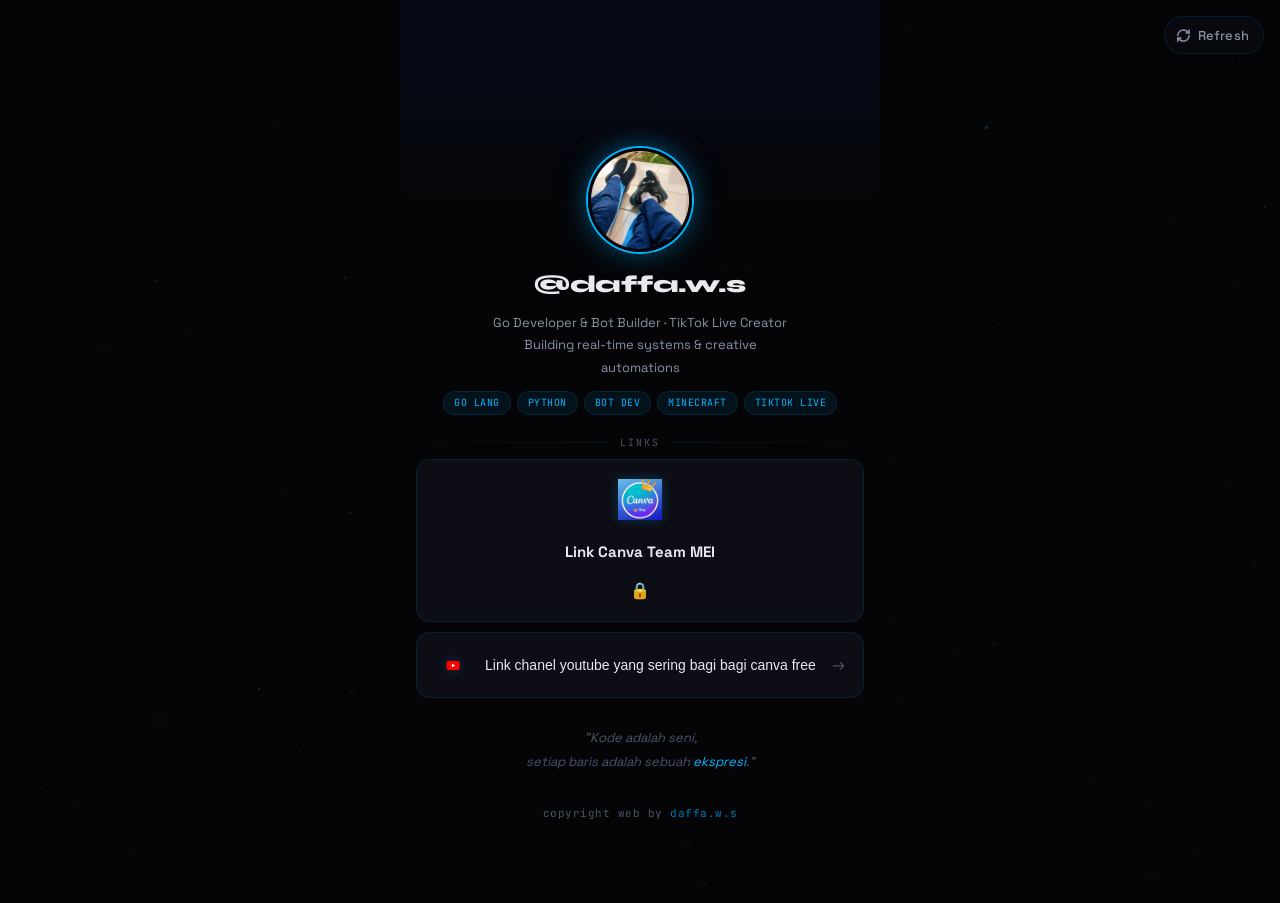
<file: index.html>
<!DOCTYPE html>
<html lang="id">
<head>
  <meta charset="UTF-8" />
  <meta name="viewport" content="width=device-width, initial-scale=1.0" />
  <meta name="description" content="Bio Link — Daffa" />
  <title>Daffa — Bio Link</title>

  <!-- Favicon placeholder -->
  <link rel="icon" type="image/png" href="assets/profile/profile.png" />

  <!-- Google Fonts -->
  <link rel="preconnect" href="https://fonts.googleapis.com" />
  <link rel="preconnect" href="https://fonts.gstatic.com" crossorigin />
  <link href="https://fonts.googleapis.com/css2?family=Space+Grotesk:wght@300;400;500;600;700&family=Syne:wght@400;500;600;700;800&family=JetBrains+Mono:wght@300;400;500&display=swap" rel="stylesheet" />

  <!-- Main CSS -->
  <link rel="stylesheet" href="css/style.css" />

  <style>
    /* Page-specific inline additions */
    @keyframes shake {
      0%, 100% { transform: translateX(0); }
      20%, 60% { transform: translateX(-6px); }
      40%, 80% { transform: translateX(6px); }
    }
    .lock-input.shake { animation: shake 0.35s ease; }
  </style>
</head>
<body>

  <!-- =====================
       PARTICLE BACKGROUND
       ===================== -->
  <canvas id="particle-canvas" aria-hidden="true"></canvas>

  <!-- =====================
       REFRESH BUTTON (SECRET)
       Tombol ini jelas terlihat di kanan atas.
       Fungsi normal  : refresh halaman biasa.
       Fungsi rahasia : pola klik bertahap (step 0–4)
                        untuk membuka halaman generator.
       ===================== -->
  <button class="btn-refresh" id="btn-refresh" title="Refresh halaman" aria-label="Refresh halaman">
    <svg class="btn-refresh-icon" width="15" height="15" viewBox="0 0 24 24" fill="none" stroke="currentColor" stroke-width="2.4" stroke-linecap="round" stroke-linejoin="round">
      <path d="M3 12a9 9 0 0 1 9-9 9.75 9.75 0 0 1 6.74 2.74L21 8" />
      <path d="M21 3v5h-5" />
      <path d="M21 12a9 9 0 0 1-9 9 9.75 9.75 0 0 1-6.74-2.74L3 16" />
      <path d="M8 16H3v5" />
    </svg>
    <span class="btn-refresh-label">Refresh</span>
  </button>

  <!-- Tidak ada indicator apapun — sistem bekerja diam-diam -->

  <!-- =====================
       LOADING OVERLAY
       ===================== -->
  <div class="loading-overlay" id="loading-overlay" aria-hidden="true">
    <div class="loading-spinner"></div>
    <div class="loading-text">Redirecting...</div>
  </div>

  <!-- =====================
       PASSWORD LOCK OVERLAY
       ===================== -->
  <div class="lock-overlay" id="lock-overlay" role="dialog" aria-modal="true" aria-label="Password diperlukan">
    <div class="lock-box">
      <svg width="32" height="32" viewBox="0 0 24 24" fill="none" stroke="currentColor" stroke-width="1.5" style="margin: 0 auto 12px; color: #00b4ff; display:block;">
        <rect x="3" y="11" width="18" height="11" rx="2" ry="2"/>
        <path d="M7 11V7a5 5 0 0 1 10 0v4"/>
      </svg>
      <h3 class="lock-title">Protected Link</h3>
      <p>Masukkan password untuk membuka link ini</p>
      <input
        class="lock-input"
        type="password"
        placeholder="••••••••"
        autocomplete="off"
        spellcheck="false"
      />
      <div class="lock-error"></div>
      <button class="lock-btn">Buka Link</button>
      <div class="lock-cancel">Batal</div>
    </div>
  </div>

  <!-- =====================
       MAIN BIO CONTENT
       ===================== -->
  <main class="bio-wrapper">

    <!-- Banner -->
    <section class="banner-section">
      <img
        class="banner-img"
        src="assets/banner/banner.jpg"
        alt="Banner"
        onerror="this.style.background='linear-gradient(135deg, #0a0a10 0%, #0d1a2a 50%, #0a0a10 100%)'; this.style.height='260px'; this.removeAttribute('src');"
      />
      <div class="banner-overlay"></div>
    </section>

    <!-- Profile -->
    <section class="profile-section">
      <img
        class="profile-avatar reveal"
        src="assets/profile/profile.png"
        alt="Foto Profil Daffa"
        onerror="this.style.background='linear-gradient(135deg,#0d1a2a,#001a33)'; this.removeAttribute('src');"
      />
      <h1 class="profile-name reveal" style="transition-delay:0.1s">@daffa.w.s</h1>
      <p class="profile-desc reveal" style="transition-delay:0.15s">
        Go Developer &amp; Bot Builder · TikTok Live Creator<br/>
        Building real-time systems &amp; creative automations
      </p>
      <div class="profile-tags reveal reveal-stagger" style="transition-delay:0.2s">
        <span class="tag">Go Lang</span>
        <span class="tag">Python</span>
        <span class="tag">Bot Dev</span>
        <span class="tag">Minecraft</span>
        <span class="tag">TikTok Live</span>
      </div>
    </section>

    <!-- Section Label -->
    <div class="section-divider reveal" style="transition-delay:0.25s">Links</div>

    <!-- ===========================
         LINKS CONTAINER
         Paste kode dari generator di sini
         =========================== -->
    <div class="links-container reveal-stagger" id="links-container">

      <!--
      =============================
      CONTOH KODE — Paste output generator di sini
      Hapus contoh ini dan ganti dengan kode asli dari generator
      =============================
      -->

<!-- =============================
KODE ID canva (HTML)
============================= -->
<div
      data-locked="true"
      data-href="https://link-target.net/4292150/RnZIz72WNvFt"
      data-password="15MEI"
      class="link-card logo-top text-center"
      id="canva"
      style="cursor:pointer;"
>
      <img src="assets/png/canva.png" alt="Link Canva Team MEI" class="link-card-logo" onerror="this.style.display='none'" />
      <span class="link-card-title">Link Canva Team MEI</span>
      <span class="link-card-arrow" style="color:#00b4ff;">🔒</span>
</div>
<!-- =============================
BATAS AKHIR KODE ID canva
============================= -->


      
<!-- =============================
KODE ID nvstore (HTML)
============================= -->
<a
      href="https://www.youtube.com/@NeonVortexStore"
      target="_blank"
      rel="noopener noreferrer"
      class="link-card"
      id="nvstore"
>
      <img src="assets/png/logoyt.png" alt="Link chanel youtube yang sering bagi bagi canva free" class="link-card-logo" onerror="this.style.display='none'" />
      <span class="link-card-title">Link chanel youtube yang sering bagi bagi canva free</span>
      <span class="link-card-arrow">→</span>
</a>
<!-- =============================
BATAS AKHIR KODE ID nvstore
============================= -->




      <!-- Contoh: Link YouTube tanpa password -->
      <!-- <a
        href="https://youtube.com"
        target="_blank"
        rel="noopener noreferrer"
        class="link-card anim-glow"
        id="link-yt-demo"
        onclick="this.classList.add('clicked')"
      >
        <img src="assets/png/logoyoutube.png" alt="YouTube" class="link-card-logo"
          onerror="this.style.display='none'" />
        <span class="link-card-title">YouTube Channel</span>
        <span class="link-card-arrow">→</span>
      </a> -->

      <!-- Contoh: Link tanpa logo -->
      <!-- <a
        href="https://github.com"
        target="_blank"
        rel="noopener noreferrer"
        class="link-card anim-scale"
        onclick="this.classList.add('clicked')"
      >
        <span class="link-card-title" style="text-align:center;flex:1;">GitHub Projects</span>
        <span class="link-card-arrow">→</span>
      </a> -->

      <!-- Contoh: Link dengan password -->
      <!-- <div
        class="link-card link-card-locked anim-glow"
        data-locked="true"
        data-href="https://example.com/private"
        data-password="daffa123"
        style="cursor:pointer;"
      >
        <svg width="20" height="20" viewBox="0 0 24 24" fill="none" stroke="currentColor" stroke-width="2" style="flex-shrink:0;color:#00b4ff;margin-right:4px;">
          <rect x="3" y="11" width="18" height="11" rx="2"/><path d="M7 11V7a5 5 0 0 1 10 0v4"/>
        </svg>
        <span class="link-card-title">Private Access</span>
        <span class="link-card-arrow" style="color:#00b4ff;">🔒</span>
      </div> -->

      <!--
      =============================
      BATAS CONTOH
      =============================
      -->

    </div>
    <!-- /links-container -->

    <!-- Kalimat Penutup -->
    <p class="closing-text reveal">
      "Kode adalah seni,<br/>
      setiap baris adalah sebuah <span>ekspresi</span>."
    </p>

    <!-- Footer -->
    <footer class="bio-footer reveal">
      copyright web by <a href="#" rel="noopener">daffa.w.s</a>
    </footer>

  </main>

  <!-- Main Script -->
  <script src="js/script.js"></script>

</body>
</html>
</file>
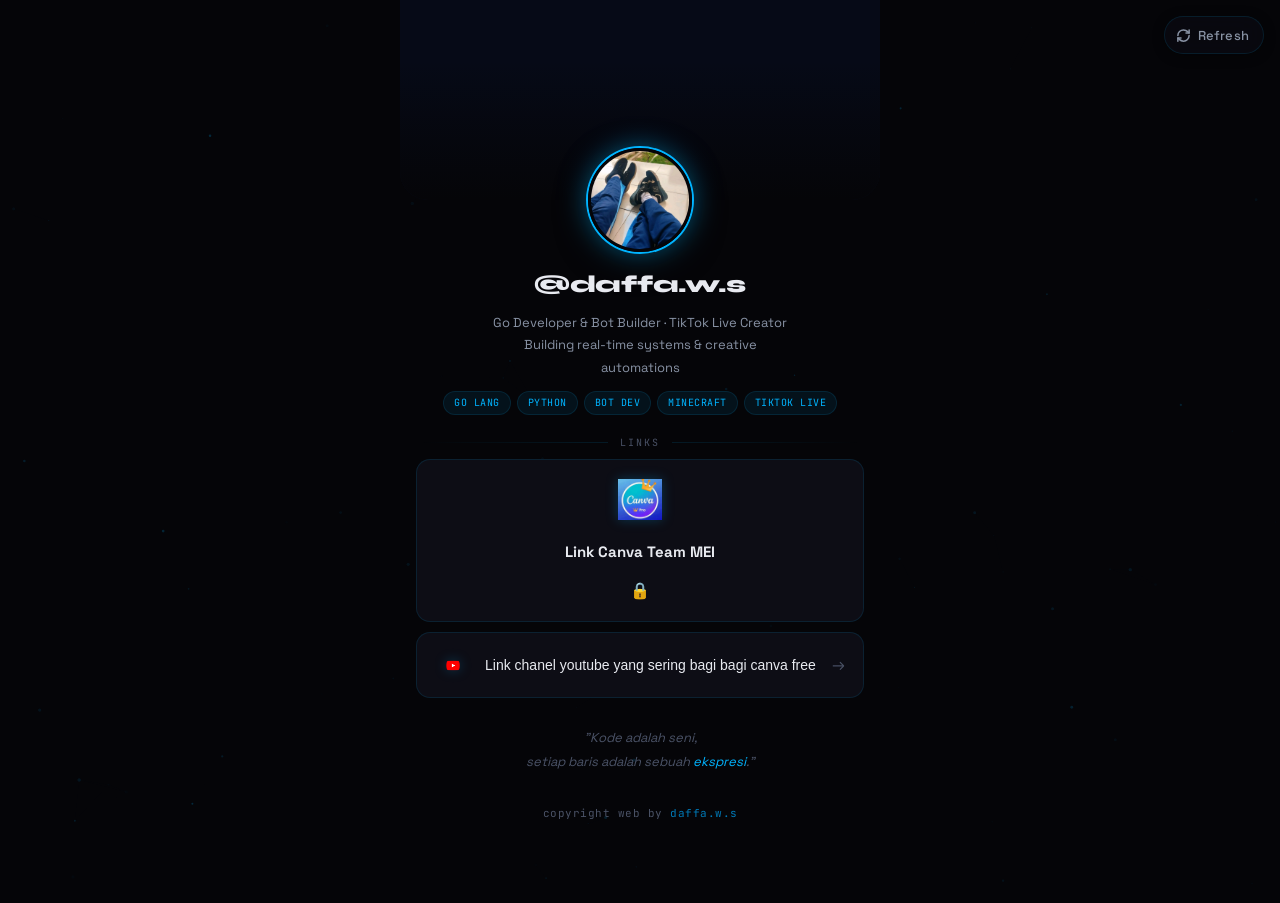
<file: x9k2m-create.html>
<!DOCTYPE html>
<html lang="id">
<head>
  <meta charset="UTF-8" />
  <meta name="viewport" content="width=device-width, initial-scale=1.0" />
  <title>Generator — x9k2m</title>
  <meta name="robots" content="noindex, nofollow" />
  <link rel="preconnect" href="https://fonts.googleapis.com" />
  <link rel="preconnect" href="https://fonts.gstatic.com" crossorigin />
  <link href="https://fonts.googleapis.com/css2?family=Space+Grotesk:wght@300;400;500;600;700&family=Syne:wght@400;500;600;700;800&family=JetBrains+Mono:wght@300;400;500&display=swap" rel="stylesheet" />
  <link rel="stylesheet" href="css/style.css" />
  <style>
    /* ── Font Picker ── */
    .font-search-box { position:relative; margin-bottom:8px; }
    .font-search-input {
      width:100%; padding:10px 36px;
      background:var(--bg-secondary); border:1px solid var(--border); border-radius:var(--radius-sm);
      color:var(--text-primary); font-family:var(--font-body); font-size:13px; outline:none; transition:var(--transition);
    }
    .font-search-input:focus { border-color:var(--accent); box-shadow:0 0 0 3px var(--accent-glow); }
    .font-search-input::placeholder { color:var(--text-muted); }
    .font-search-icon { position:absolute; left:12px; top:50%; transform:translateY(-50%); color:var(--text-muted); pointer-events:none; }
    .font-search-clear { position:absolute; right:10px; top:50%; transform:translateY(-50%); color:var(--text-muted); cursor:pointer; font-size:18px; line-height:1; padding:3px; display:none; transition:color 0.2s; }
    .font-search-clear:hover { color:var(--text-primary); }
    .font-search-clear.show { display:block; }

    .font-cats { display:flex; gap:6px; flex-wrap:wrap; margin-bottom:10px; }
    .font-cat-btn {
      font-size:10px; font-family:var(--font-mono); padding:4px 10px;
      border-radius:100px; border:1px solid var(--border); background:transparent;
      color:var(--text-muted); cursor:pointer; transition:var(--transition-fast);
      letter-spacing:0.5px; text-transform:uppercase;
    }
    .font-cat-btn:hover { color:var(--text-secondary); border-color:rgba(0,180,255,0.25); }
    .font-cat-btn.active { background:rgba(0,180,255,0.12); border-color:var(--accent); color:var(--accent); }

    .font-list {
      display:grid; grid-template-columns:1fr 1fr; gap:6px;
      max-height:220px; overflow-y:auto; padding-right:2px;
    }
    .font-list::-webkit-scrollbar { width:3px; }
    .font-list::-webkit-scrollbar-thumb { background:var(--accent-dim); border-radius:2px; }
    .font-item {
      padding:10px 12px; background:var(--bg-secondary); border:1px solid var(--border);
      border-radius:var(--radius-sm); cursor:pointer; transition:var(--transition-fast); overflow:hidden;
    }
    .font-item:hover { border-color:rgba(0,180,255,0.3); background:var(--bg-card-hover); }
    .font-item.selected { border-color:var(--accent); background:rgba(0,180,255,0.08); box-shadow:0 0 10px var(--accent-glow); }
    .font-item-name { font-size:9px; color:var(--text-muted); font-family:var(--font-mono); margin-bottom:4px; white-space:nowrap; overflow:hidden; text-overflow:ellipsis; }
    .font-item-preview { font-size:15px; color:var(--text-primary); line-height:1.3; white-space:nowrap; overflow:hidden; text-overflow:ellipsis; }
    .font-empty { grid-column:1/-1; text-align:center; padding:24px; color:var(--text-muted); font-size:12px; font-family:var(--font-mono); }

    .font-selected-display {
      margin-top:10px; padding:10px 14px;
      background:rgba(0,180,255,0.06); border:1px solid var(--border); border-radius:var(--radius-sm);
      display:flex; align-items:center; justify-content:space-between; gap:10px;
    }
    .font-selected-label { font-size:10px; color:var(--text-muted); font-family:var(--font-mono); }
    .font-selected-name { font-size:14px; color:var(--accent); font-weight:600; }

    .weight-pills { display:flex; gap:6px; flex-wrap:wrap; }
    .weight-pill {
      font-size:11px; font-family:var(--font-mono); padding:5px 12px;
      border-radius:100px; border:1px solid var(--border); background:transparent;
      color:var(--text-muted); cursor:pointer; transition:var(--transition-fast);
    }
    .weight-pill:hover { color:var(--text-secondary); }
    .weight-pill.active { background:rgba(0,180,255,0.1); border-color:var(--accent); color:var(--accent); }

    .font-size-row { display:flex; align-items:center; gap:10px; margin-top:10px; }
    .font-size-label { font-size:11px; color:var(--text-muted); font-family:var(--font-mono); white-space:nowrap; }
    .font-size-slider {
      flex:1; -webkit-appearance:none; appearance:none; height:3px;
      background:var(--border); border-radius:2px; outline:none;
    }
    .font-size-slider::-webkit-slider-thumb {
      -webkit-appearance:none; width:14px; height:14px; border-radius:50%;
      background:var(--accent); cursor:pointer; box-shadow:0 0 6px var(--accent-glow);
    }
    .font-size-val { font-size:11px; color:var(--accent); font-family:var(--font-mono); width:28px; text-align:right; }

    /* ── Animation Picker ── */
    .anim-section-label {
      font-size:9px; font-family:var(--font-mono); color:var(--text-muted);
      letter-spacing:2px; text-transform:uppercase; margin:14px 0 8px;
      display:flex; align-items:center; gap:8px;
    }
    .anim-section-label::after { content:''; flex:1; height:1px; background:var(--border); }

    .anim-grid { display:grid; grid-template-columns:1fr 1fr; gap:7px; }

    .anim-card {
      padding:11px 13px; background:var(--bg-secondary); border:1px solid var(--border);
      border-radius:var(--radius-sm); cursor:pointer; transition:var(--transition-fast);
      position:relative; overflow:hidden;
    }
    .anim-card:hover { border-color:rgba(0,180,255,0.25); background:var(--bg-card); }
    .anim-card.selected { border-color:var(--accent); background:rgba(0,180,255,0.07); box-shadow:0 0 12px var(--accent-glow); }
    .anim-card-name { font-size:12px; font-weight:600; color:var(--text-primary); margin-bottom:2px; }
    .anim-card-desc { font-size:10px; color:var(--text-muted); line-height:1.5; font-family:var(--font-mono); }
    .anim-card-tag {
      position:absolute; top:7px; right:8px; font-size:9px; font-family:var(--font-mono);
      padding:2px 6px; border-radius:4px; letter-spacing:0.5px; text-transform:uppercase;
    }
    .tag-hover   { background:rgba(0,180,255,0.12);  color:#00b4ff; }
    .tag-loop    { background:rgba(120,0,255,0.15);  color:#a855f7; }
    .tag-enter   { background:rgba(0,255,136,0.1);   color:#00d97e; }
    .tag-click   { background:rgba(255,180,0,0.12);  color:#ffb400; }
    .tag-special { background:rgba(255,60,120,0.12); color:#ff3c78; }

    #anim-desc {
      margin-top:10px; padding:10px 12px;
      background:rgba(0,180,255,0.05); border:1px solid rgba(0,180,255,0.12);
      border-radius:8px; font-size:11px; color:var(--text-secondary);
      font-family:var(--font-mono); line-height:1.7; display:none;
    }
  </style>
</head>
<body>

<canvas id="particle-canvas" aria-hidden="true"></canvas>
<div class="toast" id="toast"></div>

<div class="gen-wrapper">

  <header class="gen-header">
    <div>
      <div class="gen-title">Link Card Generator</div>
      <div style="font-size:11px;color:var(--text-muted);margin-top:2px;font-family:var(--font-mono);">secret panel · x9k2m</div>
    </div>
    <div class="gen-badge">INTERNAL</div>
  </header>

  <!-- Live Preview — sticky, animasi aktif bisa dicoba langsung -->
  <div class="preview-panel reveal">
    <div class="preview-header">
      <div style="display:flex;align-items:center;gap:8px;">
        <div class="preview-dot"></div>
        live preview
      </div>
      <div id="preview-anim-badge" style="font-size:9px;font-family:var(--font-mono);padding:2px 8px;border-radius:4px;background:rgba(0,180,255,0.1);border:1px solid rgba(0,180,255,0.2);color:var(--accent);letter-spacing:1px;text-transform:uppercase;transition:all 0.3s ease;">glow</div>
    </div>
    <!-- Style tag khusus preview — di-replace tiap ganti animasi -->
    <style id="preview-anim-style"></style>
    <div class="preview-body" id="preview-body">
      <div style="color:var(--text-muted);font-size:12px;font-family:var(--font-mono);">Isi form untuk melihat preview →</div>
    </div>
    <!-- Hint interaksi per animasi -->
    <div id="preview-hint" style="padding:4px 16px 10px;font-size:10px;color:var(--text-muted);font-family:var(--font-mono);text-align:center;display:none;letter-spacing:0.3px;"></div>
  </div>

  <!-- IDENTITAS -->
  <div class="gen-section reveal">
    <div class="gen-section-title">Identitas Kode</div>
    <div class="form-group">
      <label class="form-label" for="input-id">ID Kode</label>
      <input class="form-input" type="text" id="input-id" placeholder="link-youtube, btn-github" autocomplete="off" />
    </div>
    <div class="form-group">
      <label class="form-label" for="input-title">Judul Link</label>
      <input class="form-input" type="text" id="input-title" placeholder="YouTube Channel" autocomplete="off" />
    </div>
    <div class="form-group">
      <label class="form-label" for="input-href">Link Tujuan</label>
      <input class="form-input" type="url" id="input-href" placeholder="https://..." autocomplete="off" />
      <div style="font-size:10px;color:var(--text-muted);margin-top:4px;font-family:var(--font-mono);">※ Disimpan dalam JS, tidak tampil di HTML</div>
    </div>
  </div>

  <!-- FONT PICKER -->
  <div class="gen-section reveal">
    <div class="gen-section-title">Tipografi</div>

    <div class="font-search-box">
      <svg class="font-search-icon" width="14" height="14" viewBox="0 0 24 24" fill="none" stroke="currentColor" stroke-width="2">
        <circle cx="11" cy="11" r="8"/><path d="m21 21-4.35-4.35"/>
      </svg>
      <input class="font-search-input" type="text" id="font-search" placeholder="Cari font... (mono, bold, retro, pixel, script...)" autocomplete="off" />
      <span class="font-search-clear" id="font-search-clear">×</span>
    </div>

    <div class="font-cats" id="font-cats">
      <button class="font-cat-btn active" data-cat="all">Semua</button>
      <button class="font-cat-btn" data-cat="sans">Sans Serif</button>
      <button class="font-cat-btn" data-cat="serif">Serif</button>
      <button class="font-cat-btn" data-cat="mono">Monospace</button>
      <button class="font-cat-btn" data-cat="display">Display</button>
      <button class="font-cat-btn" data-cat="handwriting">Handwriting</button>
      <button class="font-cat-btn" data-cat="retro">Retro</button>
    </div>

    <div class="font-list" id="font-list"></div>

    <div class="font-selected-display">
      <div>
        <div class="font-selected-label">Font terpilih</div>
        <div class="font-selected-name" id="font-selected-name">Space Grotesk</div>
      </div>
      <div id="font-selected-preview" style="font-size:20px;color:var(--text-primary);">Aa</div>
    </div>

    <div class="form-group" style="margin-top:12px;">
      <label class="form-label">Font Weight</label>
      <div class="weight-pills" id="weight-pills">
        <button class="weight-pill" data-w="300">Light</button>
        <button class="weight-pill active" data-w="400">Regular</button>
        <button class="weight-pill" data-w="500">Medium</button>
        <button class="weight-pill" data-w="600">SemiBold</button>
        <button class="weight-pill" data-w="700">Bold</button>
        <button class="weight-pill" data-w="800">ExtraBold</button>
      </div>
    </div>

    <div class="font-size-row">
      <span class="font-size-label">Ukuran:</span>
      <input class="font-size-slider" type="range" id="font-size-slider" min="11" max="22" value="14" step="1" />
      <span class="font-size-val" id="font-size-val">14px</span>
    </div>
  </div>

  <!-- LOGO -->
  <div class="gen-section reveal">
    <div class="gen-section-title">Logo</div>
    <div class="form-group">
      <div class="toggle-row">
        <div><div class="toggle-label">Gunakan Logo</div><div class="toggle-sublabel">Ikon dari folder assets/png/</div></div>
        <label class="toggle-switch"><input type="checkbox" id="toggle-logo" /><span class="toggle-slider"></span></label>
      </div>
    </div>
    <div class="conditional-field" id="field-logo">
      <div class="form-group">
        <label class="form-label">Nama File Logo</label>
        <input class="form-input" type="text" id="input-logo-file" placeholder="logoyoutube.png" autocomplete="off" />
      </div>
      <div class="form-group">
        <label class="form-label">Posisi Logo</label>
        <select class="form-select" id="select-logo-pos">
          <option value="left">Kiri</option>
          <option value="top">Atas (vertikal)</option>
          <option value="right">Kanan</option>
        </select>
      </div>
    </div>
  </div>

  <!-- LAYOUT -->
  <div class="gen-section reveal">
    <div class="gen-section-title">Layout Teks</div>
    <div class="form-group">
      <label class="form-label">Posisi Teks</label>
      <select class="form-select" id="select-text-pos">
        <option value="left">Kiri</option>
        <option value="center">Tengah</option>
      </select>
    </div>
  </div>

  <!-- PASSWORD -->
  <div class="gen-section reveal">
    <div class="gen-section-title">Keamanan</div>
    <div class="form-group">
      <div class="toggle-row">
        <div><div class="toggle-label">Gunakan Password</div><div class="toggle-sublabel">User harus input password</div></div>
        <label class="toggle-switch"><input type="checkbox" id="toggle-password" /><span class="toggle-slider"></span></label>
      </div>
    </div>
    <div class="conditional-field" id="field-password">
      <div class="form-group">
        <label class="form-label">Password</label>
        <input class="form-input" type="text" id="input-password" placeholder="passwordkamu" autocomplete="off" />
      </div>
    </div>
  </div>

  <!-- ANIMASI -->
  <div class="gen-section reveal">
    <div class="gen-section-title">Animasi — Pilih 1</div>

    <div class="anim-section-label">Hover Effects</div>
    <div class="anim-grid" id="anim-grid-hover"></div>

    <div class="anim-section-label">Idle Loop (gerak terus tanpa hover)</div>
    <div class="anim-grid" id="anim-grid-loop"></div>

    <div class="anim-section-label">Enter Animation (muncul saat load)</div>
    <div class="anim-grid" id="anim-grid-enter"></div>

    <div class="anim-section-label">Klik Interaction</div>
    <div class="anim-grid" id="anim-grid-click"></div>

    <div class="anim-section-label">Special &amp; Creative</div>
    <div class="anim-grid" id="anim-grid-special"></div>

    <div id="anim-desc"></div>
  </div>

  <button class="btn-create reveal" id="btn-create">✦ Buat Kode</button>

  <!-- OUTPUT -->
  <div class="output-section" id="output-section">
    <div class="section-divider">Output Kode</div>
    <div class="output-block reveal">
      <div class="output-block-header">
        <div class="output-lang"><div class="output-lang-dot dot-html"></div>HTML</div>
        <button class="btn-copy" data-target="code-html">Copy HTML</button>
      </div>
      <pre class="output-code" id="code-html"></pre>
    </div>
    <div class="output-block reveal">
      <div class="output-block-header">
        <div class="output-lang"><div class="output-lang-dot dot-css"></div>CSS</div>
        <button class="btn-copy" data-target="code-css">Copy CSS</button>
      </div>
      <pre class="output-code" id="code-css"></pre>
    </div>
    <div class="output-block reveal">
      <div class="output-block-header">
        <div class="output-lang"><div class="output-lang-dot dot-js"></div>JavaScript</div>
        <button class="btn-copy" data-target="code-js">Copy JS</button>
      </div>
      <pre class="output-code" id="code-js"></pre>
    </div>
    <div class="gen-section reveal" style="margin-top:8px;">
      <div class="gen-section-title">Cara Pakai</div>
      <div style="font-size:12px;color:var(--text-secondary);line-height:1.9;font-family:var(--font-mono);">
        1. Copy HTML → paste di <span style="color:var(--accent)">#links-container</span> di index.html<br/>
        2. Copy CSS → paste di akhir <span style="color:var(--accent)">css/style.css</span><br/>
        3. Copy JS → paste di akhir <span style="color:var(--accent)">js/script.js</span><br/>
        4. Simpan → reload browser
      </div>
    </div>
  </div>

</div>

<script src="js/script.js"></script>
<script>
'use strict';

/* ── Auth Check ── */
if (localStorage.getItem('access_granted') !== 'true') {
  window.location.replace('index.html');
}

/* ════════════════════════════════════════
   FONT DATABASE — 60 Google Fonts
   ════════════════════════════════════════ */
const FONTS = [
  // SANS SERIF
  {name:'Space Grotesk',     cat:'sans',        tags:['modern','tech','clean','ui']},
  {name:'Inter',             cat:'sans',        tags:['minimal','clean','ui','readable']},
  {name:'Outfit',            cat:'sans',        tags:['modern','round','friendly']},
  {name:'DM Sans',           cat:'sans',        tags:['clean','minimal','readable']},
  {name:'Nunito',            cat:'sans',        tags:['round','friendly','soft','cute']},
  {name:'Poppins',           cat:'sans',        tags:['popular','modern','clean']},
  {name:'Plus Jakarta Sans', cat:'sans',        tags:['modern','clean','professional']},
  {name:'Figtree',           cat:'sans',        tags:['clean','round','modern']},
  {name:'Manrope',           cat:'sans',        tags:['geometric','modern','clean']},
  {name:'Quicksand',         cat:'sans',        tags:['round','cute','friendly','soft']},
  {name:'Raleway',           cat:'sans',        tags:['elegant','thin','stylish']},
  {name:'Montserrat',        cat:'sans',        tags:['bold','popular','elegant']},
  {name:'Barlow',            cat:'sans',        tags:['condensed','clean','wide']},
  {name:'Work Sans',         cat:'sans',        tags:['clean','readable','ui']},
  {name:'Lexend',            cat:'sans',        tags:['readable','accessible','clean']},
  // SERIF
  {name:'Playfair Display',  cat:'serif',       tags:['editorial','elegant','magazine','luxury']},
  {name:'Lora',              cat:'serif',       tags:['classic','book','elegant']},
  {name:'Merriweather',      cat:'serif',       tags:['readable','news','classic']},
  {name:'DM Serif Display',  cat:'serif',       tags:['display','elegant','contrast']},
  {name:'Cormorant Garamond',cat:'serif',       tags:['luxury','editorial','thin','fashion']},
  {name:'Libre Baskerville', cat:'serif',       tags:['classic','book','formal']},
  {name:'Source Serif 4',    cat:'serif',       tags:['readable','editorial','clean']},
  // MONOSPACE
  {name:'JetBrains Mono',    cat:'mono',        tags:['code','dev','tech','mono','programmer']},
  {name:'Fira Code',         cat:'mono',        tags:['code','ligature','dev','mono']},
  {name:'Source Code Pro',   cat:'mono',        tags:['code','adobe','mono']},
  {name:'IBM Plex Mono',     cat:'mono',        tags:['code','ibm','tech','mono']},
  {name:'Space Mono',        cat:'mono',        tags:['retro','mono','tech','space','pixel']},
  {name:'Inconsolata',       cat:'mono',        tags:['code','compact','mono']},
  {name:'Courier Prime',     cat:'mono',        tags:['typewriter','classic','mono','retro']},
  // DISPLAY
  {name:'Syne',              cat:'display',     tags:['bold','geometric','display','headline']},
  {name:'Bebas Neue',        cat:'display',     tags:['bold','caps','headline','impact','strong']},
  {name:'Oswald',            cat:'display',     tags:['condensed','bold','headline']},
  {name:'Anton',             cat:'display',     tags:['bold','impact','headline','heavy']},
  {name:'Black Han Sans',    cat:'display',     tags:['bold','heavy','headline','korean']},
  {name:'Righteous',         cat:'display',     tags:['retro','display','fun','round']},
  {name:'Russo One',         cat:'display',     tags:['bold','tech','sci-fi','strong']},
  {name:'Bungee',            cat:'display',     tags:['inline','decorative','urban','street']},
  {name:'Audiowide',         cat:'display',     tags:['sci-fi','tech','futuristic','space']},
  {name:'Exo 2',             cat:'display',     tags:['sci-fi','tech','modern','clean']},
  {name:'Orbitron',          cat:'display',     tags:['sci-fi','futuristic','tech','space','neon']},
  {name:'Rajdhani',          cat:'display',     tags:['tech','condensed','modern','indian']},
  {name:'Teko',              cat:'display',     tags:['condensed','bold','display']},
  // HANDWRITING
  {name:'Dancing Script',    cat:'handwriting', tags:['script','cursive','elegant','romantic','wedding']},
  {name:'Pacifico',          cat:'handwriting', tags:['fun','casual','rounded','script','retro']},
  {name:'Caveat',            cat:'handwriting', tags:['handwritten','casual','sketch','natural']},
  {name:'Satisfy',           cat:'handwriting', tags:['script','elegant','cursive','classy']},
  {name:'Kalam',             cat:'handwriting', tags:['handwritten','casual','friendly','natural']},
  {name:'Permanent Marker',  cat:'handwriting', tags:['marker','bold','casual','handwritten','street']},
  {name:'Indie Flower',      cat:'handwriting', tags:['cute','handwritten','casual','friendly']},
  {name:'Great Vibes',       cat:'handwriting', tags:['calligraphy','elegant','script','luxury']},
  // RETRO / UNIQUE
  {name:'Press Start 2P',    cat:'retro',       tags:['pixel','game','8bit','retro','gaming']},
  {name:'VT323',             cat:'retro',       tags:['pixel','terminal','retro','mono','old']},
  {name:'Silkscreen',        cat:'retro',       tags:['pixel','bitmap','retro','game']},
  {name:'Alfa Slab One',     cat:'retro',       tags:['slab','bold','retro','vintage']},
  {name:'Abril Fatface',     cat:'retro',       tags:['display','bold','vintage','retro','magazine']},
  {name:'Lobster',           cat:'retro',       tags:['script','retro','casual','fun']},
  {name:'Fredoka',           cat:'retro',       tags:['round','fun','friendly','cute','bubbly']},
  {name:'Titan One',         cat:'retro',       tags:['bold','fun','display','retro']},
  {name:'Boogaloo',          cat:'retro',       tags:['fun','casual','retro','friendly','playful']},
  {name:'Bangers',           cat:'retro',       tags:['comic','bold','fun','pop','hero']},
];

/* ════════════════════════════════════════
   ANIMATION DATABASE — 25 animasi
   ════════════════════════════════════════ */
const ANIMS = {
  hover: [
    {id:'glow',         name:'Neon Glow',      desc:'Aura neon biru menyebar di sekitar card'},
    {id:'lift',         name:'Lift Up',         desc:'Naik 6px + bayangan dalam dramatis'},
    {id:'tilt',         name:'3D Tilt',         desc:'Miring 3D mengikuti gerakan mouse'},
    {id:'border-run',   name:'Border Run',      desc:'Cahaya berlari mengelilingi border'},
    {id:'neon-flicker', name:'Neon Flicker',    desc:'Kedip tidak teratur, vibe lampu rusak'},
    {id:'shine',        name:'Shine Sweep',     desc:'Kilap menyapu dari kiri ke kanan'},
    {id:'press',        name:'Press Down',      desc:'Efek tombol fisik ditekan ke bawah'},
  ],
  loop: [
    {id:'shake',        name:'Shake',           desc:'Getar kiri-kanan tiap 3 detik otomatis'},
    {id:'pulse-glow',   name:'Pulse Glow',      desc:'Cahaya napas masuk-keluar perlahan'},
    {id:'float',        name:'Float',           desc:'Melayang naik-turun seperti mengambang'},
    {id:'heartbeat',    name:'Heartbeat',       desc:'Detak dua kali tiap 2 detik seperti jantung'},
    {id:'wiggle',       name:'Wiggle',          desc:'Goyang manja tiap 4 detik, playful!'},
    {id:'scanline',     name:'Scanline',        desc:'Garis neon retro scan dari atas ke bawah'},
    {id:'radar',        name:'Radar Ping',      desc:'Ring memancar keluar tiap 3 detik'},
  ],
  enter: [
    {id:'fade-up',      name:'Fade Up',         desc:'Muncul naik dari bawah + fade in'},
    {id:'fade-left',    name:'Fade Left',       desc:'Masuk dari kiri + fade in'},
    {id:'zoom-in',      name:'Zoom In',         desc:'Muncul membesar dari kecil dengan bounce'},
    {id:'flip-x',       name:'Flip In',         desc:'Balik dari atas seperti kartu dibalik'},
    {id:'drop-in',      name:'Drop Bounce',     desc:'Jatuh dari atas + bounce di akhir'},
  ],
  click: [
    {id:'ripple',       name:'Ripple Wave',     desc:'Gelombang air menyebar dari titik klik'},
    {id:'explode',      name:'Particle Burst',  desc:'Partikel meledak ke luar saat hover'},
    {id:'glitch',       name:'Glitch Distort',  desc:'Distorsi digital error saat hover'},
  ],
  special: [
    {id:'aurora',        name:'Aurora BG',       desc:'Background aurora berputar warna-warni'},
    {id:'typewriter',    name:'Typewriter',      desc:'Teks diketik & dihapus otomatis berulang'},
    {id:'gradient-shift',name:'Gradient Border', desc:'Border gradient warna berputar terus'},
  ],
};

/* ── State ── */
let selectedFont   = 'Space Grotesk';
let selectedWeight = '400';
let selectedSize   = '14';
let selectedAnim   = 'glow';
let currentCat     = 'all';
const loadedFonts  = new Set(['Space Grotesk']);

/* ── DOM ── */
const inputId         = document.getElementById('input-id');
const inputTitle      = document.getElementById('input-title');
const inputHref       = document.getElementById('input-href');
const toggleLogo      = document.getElementById('toggle-logo');
const fieldLogo       = document.getElementById('field-logo');
const inputLogoFile   = document.getElementById('input-logo-file');
const selectLogoPos   = document.getElementById('select-logo-pos');
const selectTextPos   = document.getElementById('select-text-pos');
const togglePassword  = document.getElementById('toggle-password');
const fieldPassword   = document.getElementById('field-password');
const inputPassword   = document.getElementById('input-password');
const animDescEl      = document.getElementById('anim-desc');
const previewBody     = document.getElementById('preview-body');
const btnCreate       = document.getElementById('btn-create');
const outputSection   = document.getElementById('output-section');
const fontSearch      = document.getElementById('font-search');
const fontSearchClear = document.getElementById('font-search-clear');
const fontListEl      = document.getElementById('font-list');
const fontSelectedName= document.getElementById('font-selected-name');
const fontSelPreview  = document.getElementById('font-selected-preview');
const fontSizeSlider  = document.getElementById('font-size-slider');
const fontSizeVal     = document.getElementById('font-size-val');
const weightPillsEl   = document.getElementById('weight-pills');

/* ── Load Google Font ── */
function loadFont(name) {
  if (loadedFonts.has(name)) return;
  loadedFonts.add(name);
  const l = document.createElement('link');
  l.rel  = 'stylesheet';
  l.href = `https://fonts.googleapis.com/css2?family=${encodeURIComponent(name)}:wght@300;400;500;600;700;800&display=swap`;
  document.head.appendChild(l);
}

/* ── Render Font List ── */
function renderFontList() {
  const q = fontSearch.value.toLowerCase().trim();
  const list = FONTS.filter(f => {
    const okCat = currentCat === 'all' || f.cat === currentCat;
    const okQ   = !q || f.name.toLowerCase().includes(q) || f.tags.some(t => t.includes(q));
    return okCat && okQ;
  });

  if (!list.length) {
    fontListEl.innerHTML = `<div class="font-empty">Font "${q}" tidak ditemukan.<br/>Coba kata lain seperti: bold, pixel, cursive, round</div>`;
    return;
  }

  fontListEl.innerHTML = list.map(f => `
    <div class="font-item ${f.name === selectedFont ? 'selected' : ''}" data-font="${f.name}">
      <div class="font-item-name">${f.name}</div>
      <div class="font-item-preview" style="font-family:'${f.name}',sans-serif">Aa Bb 123</div>
    </div>
  `).join('');

  // Lazy-load fonts yang terlihat
  list.slice(0, 24).forEach(f => loadFont(f.name));
}

/* ── Select Font ── */
function selectFont(name) {
  selectedFont = name;
  loadFont(name);
  fontSelectedName.textContent    = name;
  fontSelectedName.style.fontFamily = `'${name}',sans-serif`;
  fontSelPreview.style.fontFamily   = `'${name}',sans-serif`;
  renderFontList();
  updatePreview();
}

/* ── Render Animation Grids ── */
function renderAnimGrids() {
  const tagCls = {hover:'tag-hover',loop:'tag-loop',enter:'tag-enter',click:'tag-click',special:'tag-special'};
  const tagLbl = {hover:'HOVER',loop:'LOOP',enter:'ENTER',click:'KLIK',special:'✦'};
  Object.entries(ANIMS).forEach(([cat, list]) => {
    const grid = document.getElementById(`anim-grid-${cat}`);
    if (!grid) return;
    grid.innerHTML = list.map(a => `
      <div class="anim-card ${a.id === selectedAnim ? 'selected' : ''}" data-anim="${a.id}">
        <span class="anim-card-tag ${tagCls[cat]}">${tagLbl[cat]}</span>
        <div class="anim-card-name">${a.name}</div>
        <div class="anim-card-desc">${a.desc}</div>
      </div>
    `).join('');
  });
}

/* ── Select Animation ── */
function doSelectAnim(id) {
  selectedAnim = id;
  document.querySelectorAll('.anim-card').forEach(c => c.classList.toggle('selected', c.dataset.anim === id));
  const all  = Object.values(ANIMS).flat();
  const found = all.find(a => a.id === id);
  if (found) {
    animDescEl.textContent   = `→ ${found.name}: ${found.desc}`;
    animDescEl.style.display = 'block';
  }
  updatePreview();
}

/* ── DOM refs untuk preview ── */
const previewAnimStyle = document.getElementById('preview-anim-style');
const previewAnimBadge = document.getElementById('preview-anim-badge');
const previewHint      = document.getElementById('preview-hint');

/* ── Get Config ── */
function getConfig() {
  return {
    id:       inputId.value.trim()       || 'link-001',
    title:    inputTitle.value.trim()    || 'Link',
    href:     inputHref.value.trim()     || '#',
    useLogo:  toggleLogo.checked,
    logoFile: inputLogoFile.value.trim() || 'logo.png',
    logoPos:  selectLogoPos.value,
    textPos:  selectTextPos.value,
    usePass:  togglePassword.checked,
    password: inputPassword.value.trim() || '',
    anim:     selectedAnim,
    font:     selectedFont,
    weight:   selectedWeight,
    fontSize: selectedSize,
  };
}

/* ════════════════════════════════════════
   PREVIEW ANIMATION CSS
   CSS animasi dengan ID #preview-card (bukan ID asli)
   supaya langsung aktif di preview panel
   ════════════════════════════════════════ */
function getPreviewAnimCSS(anim) {
  const ID = 'preview-card'; // ID tetap untuk preview
  switch (anim) {
    case 'glow':
      return `
        #${ID} { transition: all 0.3s ease; }
        #${ID}:hover { border-color: rgba(0,180,255,0.5); box-shadow: 0 0 0 2px #00b4ff, 0 0 32px rgba(0,180,255,0.5), 0 0 64px rgba(0,180,255,0.2); transform: translateY(-2px); }`;
    case 'lift':
      return `
        #${ID} { transition: transform 0.3s ease, box-shadow 0.3s ease; }
        #${ID}:hover { transform: translateY(-6px); box-shadow: 0 16px 40px rgba(0,0,0,0.5), 0 0 20px rgba(0,180,255,0.2); }`;
    case 'tilt':
      return `
        #${ID} { transition: box-shadow 0.15s ease; }
        #${ID}:hover { box-shadow: 0 12px 32px rgba(0,180,255,0.2); }`;
    case 'border-run':
      return `
        #${ID} { position:relative; overflow:hidden; }
        #${ID}::after { content:''; position:absolute; inset:-2px; border-radius:inherit;
          background:conic-gradient(from 0deg,transparent 0%,#00b4ff 10%,transparent 20%);
          opacity:0; transition:opacity 0.3s; z-index:0; }
        #${ID}:hover::after { opacity:1; animation:bRunP 1.2s linear infinite; }
        @keyframes bRunP { to { transform:rotate(360deg); } }
        #${ID} > * { position:relative; z-index:1; }`;
    case 'neon-flicker':
      return `
        #${ID}:hover { animation:nFlkP 0.8s ease infinite; }
        @keyframes nFlkP {
          0%,19%,21%,23%,25%,54%,56%,100% { box-shadow:0 0 0 1px #00b4ff,0 0 20px rgba(0,180,255,0.6),0 0 40px rgba(0,180,255,0.3); border-color:rgba(0,180,255,0.6); }
          20%,24%,55% { box-shadow:none; border-color:rgba(0,180,255,0.1); }
        }`;
    case 'shine':
      return `
        #${ID} { position:relative; overflow:hidden; transition:all 0.3s ease; }
        #${ID}::before { content:''; position:absolute; top:-50%; left:-75%; width:50%; height:200%;
          background:linear-gradient(to right,transparent,rgba(255,255,255,0.13),transparent);
          transform:skewX(-20deg); transition:left 0.6s ease; pointer-events:none; z-index:2; }
        #${ID}:hover::before { left:130%; }
        #${ID}:hover { border-color:rgba(0,180,255,0.35); transform:translateY(-2px); }`;
    case 'press':
      return `
        #${ID} { transition:transform 0.15s ease, box-shadow 0.15s ease; }
        #${ID}:hover { transform:translateY(2px); box-shadow:0 2px 8px rgba(0,0,0,0.4); }
        #${ID}:active { transform:translateY(5px) scale(0.97); box-shadow:none; }`;
    case 'shake':
      return `
        #${ID} { animation:shakeP 3s ease infinite; }
        @keyframes shakeP {
          0%,88%,100% { transform:translateX(0); }
          90% { transform:translateX(-5px) rotate(-0.6deg); }
          92% { transform:translateX(5px) rotate(0.6deg); }
          94% { transform:translateX(-4px); }
          96% { transform:translateX(4px); }
          98% { transform:translateX(-1px); }
        }`;
    case 'pulse-glow':
      return `
        #${ID} { animation:pGlowP 2.5s ease-in-out infinite; }
        @keyframes pGlowP {
          0%,100% { box-shadow:0 0 8px rgba(0,180,255,0.1); border-color:rgba(0,180,255,0.12); }
          50%     { box-shadow:0 0 28px rgba(0,180,255,0.55),0 0 56px rgba(0,180,255,0.2); border-color:rgba(0,180,255,0.5); }
        }`;
    case 'float':
      return `
        #${ID} { animation:floatP 3.5s ease-in-out infinite; }
        @keyframes floatP { 0%,100%{transform:translateY(0)} 50%{transform:translateY(-8px)} }`;
    case 'heartbeat':
      return `
        #${ID} { animation:hbeatP 2s ease-in-out infinite; }
        @keyframes hbeatP {
          0%,100%{transform:scale(1)} 14%{transform:scale(1.05);box-shadow:0 0 18px rgba(0,180,255,0.4)}
          28%{transform:scale(1)} 42%{transform:scale(1.025);box-shadow:0 0 10px rgba(0,180,255,0.2)} 70%{transform:scale(1)}
        }`;
    case 'wiggle':
      return `
        #${ID} { animation:wiggleP 4s ease infinite; }
        @keyframes wiggleP {
          0%,82%,100%{transform:rotate(0)} 84%{transform:rotate(-3deg)} 86%{transform:rotate(3deg)}
          88%{transform:rotate(-2.5deg)} 90%{transform:rotate(2.5deg)} 92%{transform:rotate(-1.5deg)}
          94%{transform:rotate(1deg)} 96%{transform:rotate(-0.5deg)}
        }`;
    case 'scanline':
      return `
        #${ID} { position:relative; overflow:hidden; }
        #${ID}::before { content:''; position:absolute; left:0; right:0; height:3px;
          background:linear-gradient(to right,transparent,rgba(0,180,255,0.7),transparent);
          top:-3px; z-index:2; pointer-events:none; animation:scanP 2.8s linear infinite; }
        @keyframes scanP { 0%{top:-3px;opacity:0} 5%{opacity:1} 95%{opacity:0.8} 100%{top:100%;opacity:0} }`;
    case 'radar':
      return `
        #${ID} { position:relative; }
        #${ID}::after { content:''; position:absolute; inset:-2px; border-radius:inherit;
          border:2px solid rgba(0,180,255,0.7); opacity:0; animation:radarP 3s ease-out infinite; }
        @keyframes radarP { 0%{transform:scale(1);opacity:0.8} 100%{transform:scale(1.14);opacity:0} }`;
    case 'fade-up':
      return `
        #${ID} { animation:fadeUpP 0.65s cubic-bezier(0.4,0,0.2,1) both; }
        @keyframes fadeUpP { from{opacity:0;transform:translateY(28px)} to{opacity:1;transform:translateY(0)} }`;
    case 'fade-left':
      return `
        #${ID} { animation:fadeLftP 0.55s ease both; }
        @keyframes fadeLftP { from{opacity:0;transform:translateX(-32px)} to{opacity:1;transform:translateX(0)} }`;
    case 'zoom-in':
      return `
        #${ID} { animation:zInP 0.5s cubic-bezier(0.34,1.56,0.64,1) both; }
        @keyframes zInP { from{opacity:0;transform:scale(0.78)} to{opacity:1;transform:scale(1)} }`;
    case 'flip-x':
      return `
        #${ID} { animation:flipXP 0.6s ease both; transform-origin:top; }
        @keyframes flipXP { from{opacity:0;transform:perspective(600px) rotateX(-70deg)} to{opacity:1;transform:perspective(600px) rotateX(0)} }`;
    case 'drop-in':
      return `
        #${ID} { animation:dInP 0.65s cubic-bezier(0.34,1.56,0.64,1) both; }
        @keyframes dInP { from{opacity:0;transform:translateY(-44px) scaleY(0.75)} to{opacity:1;transform:translateY(0) scaleY(1)} }`;
    case 'ripple':
      return `
        #${ID} { position:relative; overflow:hidden; transition:all 0.3s ease; }
        #${ID}:hover { border-color:rgba(0,180,255,0.35); transform:translateY(-1px); }
        .ripple-wave-p { position:absolute; border-radius:50%; background:rgba(0,180,255,0.28); transform:scale(0); animation:ripP 0.65s linear; pointer-events:none; }
        @keyframes ripP { to{transform:scale(4.5);opacity:0} }`;
    case 'explode':
      return `
        #${ID} { overflow:visible !important; transition:all 0.3s ease; }
        #${ID}:hover { border-color:rgba(0,180,255,0.4); }
        .xp-dot-p { position:absolute; width:5px; height:5px; border-radius:50%; background:#00b4ff; pointer-events:none; animation:xpP 0.55s ease-out forwards; }
        @keyframes xpP { to{opacity:0;transform:translate(var(--tx),var(--ty)) scale(0)} }`;
    case 'glitch':
      return `
        #${ID}:hover { animation:glitchP 0.35s steps(1) infinite; }
        @keyframes glitchP {
          0%{transform:translate(0);filter:none}
          20%{transform:translate(-2px,1px);filter:hue-rotate(90deg);clip-path:polygon(0 15%,100% 15%,100% 35%,0 35%)}
          40%{transform:translate(2px,-1px);filter:hue-rotate(-90deg);clip-path:polygon(0 55%,100% 55%,100% 75%,0 75%)}
          60%{transform:translate(-1px,2px);filter:hue-rotate(45deg);clip-path:polygon(0 5%,100% 5%,100% 20%,0 20%)}
          80%{transform:translate(1px,-2px);filter:none;clip-path:none}
          100%{transform:translate(0);filter:none;clip-path:none}
        }`;
    case 'aurora':
      return `
        #${ID} { position:relative; overflow:hidden; }
        #${ID}::before { content:''; position:absolute; inset:-50%;
          background:conic-gradient(from 0deg,rgba(0,180,255,0.18),rgba(120,0,255,0.12),rgba(0,255,180,0.14),rgba(255,60,120,0.1),rgba(0,180,255,0.18));
          animation:auroraP 5s linear infinite; z-index:0; filter:blur(22px); }
        #${ID} > * { position:relative; z-index:1; }
        @keyframes auroraP { to{transform:rotate(360deg)} }`;
    case 'typewriter':
      return `
        #${ID} .link-card-title { border-right:2px solid #00b4ff; white-space:nowrap; overflow:hidden; }`;
    case 'gradient-shift':
      return `
        #${ID} { position:relative; }
        #${ID}::before { content:''; position:absolute; inset:-1px; border-radius:inherit; z-index:0;
          background:conic-gradient(from 0deg,#00b4ff,#7800ff,#00d97e,#ff3c78,#ffb400,#00b4ff);
          animation:gShiftP 3s linear infinite;
          -webkit-mask:linear-gradient(#fff 0 0) content-box,linear-gradient(#fff 0 0);
          -webkit-mask-composite:xor; mask-composite:exclude; padding:1px; }
        @keyframes gShiftP { to{transform:rotate(360deg)} }
        #${ID} > * { position:relative; z-index:1; }`;
    default: return '';
  }
}

/* ── Hint text per animasi ── */
const ANIM_HINTS = {
  'glow':'↑ Hover card untuk lihat efek', 'lift':'↑ Hover card untuk lihat efek',
  'tilt':'↑ Gerakkan mouse di atas card', 'border-run':'↑ Hover card untuk lihat border berlari',
  'neon-flicker':'↑ Hover card untuk lihat kedipan neon', 'shine':'↑ Hover card untuk lihat kilap',
  'press':'↑ Hover + klik card', 'shake':'⟳ Gerak otomatis tiap 3 detik',
  'pulse-glow':'⟳ Bernapas otomatis terus-menerus', 'float':'⟳ Melayang otomatis terus-menerus',
  'heartbeat':'⟳ Detak otomatis tiap 2 detik', 'wiggle':'⟳ Goyang otomatis tiap 4 detik',
  'scanline':'⟳ Scan berjalan otomatis', 'radar':'⟳ Radar memancar otomatis',
  'fade-up':'⟳ Klik card untuk replay animasi masuk', 'fade-left':'⟳ Klik card untuk replay',
  'zoom-in':'⟳ Klik card untuk replay zoom', 'flip-x':'⟳ Klik card untuk replay flip',
  'drop-in':'⟳ Klik card untuk replay drop', 'ripple':'↑ Klik card untuk lihat ripple',
  'explode':'↑ Hover card untuk partikel meledak', 'glitch':'↑ Hover card untuk glitch',
  'aurora':'⟳ Aurora berputar otomatis', 'typewriter':'⟳ Teks diketik ulang otomatis',
  'gradient-shift':'⟳ Gradient border berputar otomatis',
};

/* ── Preview JS untuk animasi yang butuh interaksi JS ── */
let previewCleanup = null; // untuk remove event listener lama

function attachPreviewJS(anim) {
  // Cleanup listener sebelumnya
  if (previewCleanup) { previewCleanup(); previewCleanup = null; }

  const card = document.getElementById('preview-card');
  if (!card) return;

  if (anim === 'tilt') {
    const onMove = (e) => {
      const r = card.getBoundingClientRect();
      const x = (e.clientX - r.left) / r.width  - 0.5;
      const y = (e.clientY - r.top)  / r.height - 0.5;
      card.style.transform = `perspective(600px) rotateY(${x*12}deg) rotateX(${-y*8}deg) scale(1.02)`;
    };
    const onLeave = () => card.style.transform = '';
    card.addEventListener('mousemove', onMove);
    card.addEventListener('mouseleave', onLeave);
    previewCleanup = () => { card.removeEventListener('mousemove', onMove); card.removeEventListener('mouseleave', onLeave); };
  }

  else if (anim === 'ripple') {
    const onClick = (e) => {
      const r = card.getBoundingClientRect();
      const s = Math.max(r.width, r.height);
      const w = document.createElement('span');
      w.className = 'ripple-wave-p';
      w.style.cssText = `width:${s}px;height:${s}px;left:${e.clientX-r.left-s/2}px;top:${e.clientY-r.top-s/2}px;`;
      card.appendChild(w);
      setTimeout(() => w.remove(), 700);
    };
    card.addEventListener('click', onClick);
    previewCleanup = () => card.removeEventListener('click', onClick);
  }

  else if (anim === 'explode') {
    let fired = false;
    const onEnter = () => {
      if (fired) return; fired = true;
      for (let i = 0; i < 12; i++) {
        const p = document.createElement('span');
        p.className = 'xp-dot-p';
        const angle = (i/12)*Math.PI*2;
        const d = 26 + Math.random()*28;
        p.style.setProperty('--tx', Math.cos(angle)*d+'px');
        p.style.setProperty('--ty', Math.sin(angle)*d+'px');
        p.style.left = (card.offsetWidth/2)+'px';
        p.style.top  = (card.offsetHeight/2)+'px';
        p.style.position = 'absolute';
        card.appendChild(p);
        setTimeout(() => p.remove(), 580);
      }
      setTimeout(() => { fired = false; }, 850);
    };
    card.addEventListener('mouseenter', onEnter);
    previewCleanup = () => card.removeEventListener('mouseenter', onEnter);
  }

  // Enter animations — replay saat klik
  else if (['fade-up','fade-left','zoom-in','flip-x','drop-in'].includes(anim)) {
    const onClick = () => {
      card.style.animation = 'none';
      void card.offsetWidth; // reflow
      card.style.animation = '';
    };
    card.addEventListener('click', onClick);
    previewCleanup = () => card.removeEventListener('click', onClick);
  }

  // Typewriter pada preview
  else if (anim === 'typewriter') {
    const el = card.querySelector('.link-card-title');
    if (!el) return;
    const full = el.textContent.trim();
    let erasing = false, idx = full.length;
    let twTimer;
    function type() {
      if (!erasing) {
        if (idx < full.length) { el.textContent = full.slice(0,++idx); twTimer = setTimeout(type,80); }
        else { twTimer = setTimeout(() => { erasing=true; type(); }, 2500); }
      } else {
        if (idx > 0) { el.textContent = full.slice(0,--idx); twTimer = setTimeout(type,42); }
        else { erasing=false; twTimer = setTimeout(type,400); }
      }
    }
    twTimer = setTimeout(() => { erasing=true; type(); }, 2000);
    previewCleanup = () => clearTimeout(twTimer);
  }
}

/* ── Live Preview — inject CSS + JS langsung ── */
function updatePreview() {
  const cfg = getConfig();
  const isTop   = cfg.logoPos === 'top';
  const isRight = cfg.logoPos === 'right';
  const logoEl  = cfg.useLogo
    ? `<img src="assets/png/${cfg.logoFile}" alt="" class="link-card-logo" onerror="this.style.display='none'" />`
    : '';
  const lockIcon = cfg.usePass
    ? `<span style="color:#00b4ff;font-size:14px;">🔒</span>`
    : `<span class="link-card-arrow" style="color:var(--text-muted);">→</span>`;

  let cls = 'link-card';
  if (isTop)               cls += ' logo-top';
  if (isRight)             cls += ' logo-right';
  if (cfg.textPos==='center') cls += ' text-center';

  const fs = `font-family:'${cfg.font}',sans-serif;font-weight:${cfg.weight};font-size:${cfg.fontSize}px;`;

  // Render card dengan ID tetap "preview-card"
  previewBody.innerHTML = `
    <div class="${cls}" id="preview-card" style="${fs}cursor:default;">
      ${logoEl}
      <span class="link-card-title" style="text-align:${cfg.textPos};${fs}">${cfg.title || 'Judul Link'}</span>
      ${lockIcon}
    </div>`;

  // Inject CSS animasi ke <style id="preview-anim-style">
  previewAnimStyle.textContent = getPreviewAnimCSS(cfg.anim);

  // Badge nama animasi
  const allAnims = Object.values(ANIMS).flat();
  const found = allAnims.find(a => a.id === cfg.anim);
  if (previewAnimBadge) previewAnimBadge.textContent = found ? found.name : cfg.anim;

  // Hint text
  if (previewHint) {
    const hint = ANIM_HINTS[cfg.anim] || '';
    previewHint.textContent = hint;
    previewHint.style.display = hint ? 'block' : 'none';
  }

  // Attach JS interaksi
  attachPreviewJS(cfg.anim);
}
/* ════════════════════════════════════════
   ANIMATION CODE GENERATOR
   ════════════════════════════════════════ */
function getAnimCode(cfg) {
  const ID   = cfg.id;
  const anim = cfg.anim;
  let css = '', js = '/* Animasi ini murni CSS — tidak butuh JS tambahan. */';

  switch (anim) {

    case 'glow':
      css = `
#${ID} { transition: all 0.3s ease; }
#${ID}:hover {
  border-color: rgba(0,180,255,0.5);
  box-shadow: 0 0 0 2px #00b4ff, 0 0 32px rgba(0,180,255,0.5), 0 0 64px rgba(0,180,255,0.2);
  transform: translateY(-2px);
}`;
      break;

    case 'lift':
      css = `
#${ID} { transition: transform 0.3s ease, box-shadow 0.3s ease; }
#${ID}:hover {
  transform: translateY(-6px);
  box-shadow: 0 16px 40px rgba(0,0,0,0.5), 0 0 20px rgba(0,180,255,0.2);
}`;
      break;

    case 'tilt':
      css = `
#${ID} { transition: box-shadow 0.15s ease; transform-style: preserve-3d; }
#${ID}:hover { box-shadow: 0 12px 32px rgba(0,180,255,0.2); }`;
      js = `
(function() {
  const c = document.getElementById('${ID}');
  if (!c) return;
  c.addEventListener('mousemove', function(e) {
    const r = c.getBoundingClientRect();
    const x = (e.clientX - r.left) / r.width  - 0.5;
    const y = (e.clientY - r.top)  / r.height - 0.5;
    c.style.transform = \`perspective(600px) rotateY(\${x * 12}deg) rotateX(\${-y * 8}deg) scale(1.02)\`;
  });
  c.addEventListener('mouseleave', () => c.style.transform = '');
})();`;
      break;

    case 'border-run':
      css = `
#${ID} { position: relative; overflow: hidden; }
#${ID}::after {
  content: ''; position: absolute; inset: -2px; border-radius: inherit;
  background: conic-gradient(from 0deg, transparent 0%, #00b4ff 10%, transparent 20%);
  opacity: 0; transition: opacity 0.3s; z-index: 0;
}
#${ID}:hover::after { opacity: 1; animation: bRun_${ID} 1.2s linear infinite; }
@keyframes bRun_${ID} { to { transform: rotate(360deg); } }
#${ID} > * { position: relative; z-index: 1; }`;
      break;

    case 'neon-flicker':
      css = `
#${ID}:hover { animation: nFlk_${ID} 0.8s ease infinite; }
@keyframes nFlk_${ID} {
  0%,19%,21%,23%,25%,54%,56%,100% {
    box-shadow: 0 0 0 1px #00b4ff, 0 0 20px rgba(0,180,255,0.6), 0 0 40px rgba(0,180,255,0.3);
    border-color: rgba(0,180,255,0.6);
  }
  20%,24%,55% { box-shadow: none; border-color: rgba(0,180,255,0.1); }
}`;
      break;

    case 'shine':
      css = `
#${ID} { position: relative; overflow: hidden; transition: all 0.3s ease; }
#${ID}::before {
  content: ''; position: absolute; top: -50%; left: -75%;
  width: 50%; height: 200%;
  background: linear-gradient(to right, transparent, rgba(255,255,255,0.13), transparent);
  transform: skewX(-20deg); transition: left 0.6s ease; pointer-events: none; z-index: 2;
}
#${ID}:hover::before { left: 130%; }
#${ID}:hover { border-color: rgba(0,180,255,0.35); transform: translateY(-2px); }`;
      break;

    case 'press':
      css = `
#${ID} { transition: transform 0.15s ease, box-shadow 0.15s ease; }
#${ID}:hover { transform: translateY(2px); box-shadow: 0 2px 8px rgba(0,0,0,0.4); }
#${ID}:active { transform: translateY(5px) scale(0.97); box-shadow: none; }`;
      break;

    /* ─── LOOP ─── */

    case 'shake':
      css = `
#${ID} { animation: shake_${ID} 3s ease infinite; }
@keyframes shake_${ID} {
  0%,88%,100% { transform: translateX(0); }
  90% { transform: translateX(-5px) rotate(-0.6deg); }
  92% { transform: translateX(5px) rotate(0.6deg); }
  94% { transform: translateX(-4px); }
  96% { transform: translateX(4px); }
  98% { transform: translateX(-1px); }
}`;
      break;

    case 'pulse-glow':
      css = `
#${ID} { animation: pGlow_${ID} 2.5s ease-in-out infinite; }
@keyframes pGlow_${ID} {
  0%,100% { box-shadow: 0 0 8px rgba(0,180,255,0.1); border-color: rgba(0,180,255,0.12); }
  50%     { box-shadow: 0 0 28px rgba(0,180,255,0.55), 0 0 56px rgba(0,180,255,0.2); border-color: rgba(0,180,255,0.5); }
}`;
      break;

    case 'float':
      css = `
#${ID} { animation: float_${ID} 3.5s ease-in-out infinite; }
@keyframes float_${ID} {
  0%,100% { transform: translateY(0); }
  50%     { transform: translateY(-8px); }
}`;
      break;

    case 'heartbeat':
      css = `
#${ID} { animation: hbeat_${ID} 2s ease-in-out infinite; }
@keyframes hbeat_${ID} {
  0%,100% { transform: scale(1); }
  14%     { transform: scale(1.05); box-shadow: 0 0 18px rgba(0,180,255,0.4); }
  28%     { transform: scale(1); }
  42%     { transform: scale(1.025); box-shadow: 0 0 10px rgba(0,180,255,0.2); }
  70%     { transform: scale(1); }
}`;
      break;

    case 'wiggle':
      css = `
#${ID} { animation: wiggle_${ID} 4s ease infinite; }
@keyframes wiggle_${ID} {
  0%,82%,100% { transform: rotate(0deg); }
  84%  { transform: rotate(-3deg); }
  86%  { transform: rotate(3deg); }
  88%  { transform: rotate(-2.5deg); }
  90%  { transform: rotate(2.5deg); }
  92%  { transform: rotate(-1.5deg); }
  94%  { transform: rotate(1deg); }
  96%  { transform: rotate(-0.5deg); }
}`;
      break;

    case 'scanline':
      css = `
#${ID} { position: relative; overflow: hidden; }
#${ID}::before {
  content: ''; position: absolute; left: 0; right: 0; height: 3px;
  background: linear-gradient(to right, transparent, rgba(0,180,255,0.7), transparent);
  top: -3px; z-index: 2; pointer-events: none;
  animation: scan_${ID} 2.8s linear infinite;
}
@keyframes scan_${ID} {
  0%   { top: -3px; opacity: 0; }
  5%   { opacity: 1; }
  95%  { opacity: 0.8; }
  100% { top: 100%; opacity: 0; }
}`;
      break;

    case 'radar':
      css = `
#${ID} { position: relative; }
#${ID}::after {
  content: ''; position: absolute; inset: -2px; border-radius: inherit;
  border: 2px solid rgba(0,180,255,0.7); opacity: 0;
  animation: radar_${ID} 3s ease-out infinite;
}
@keyframes radar_${ID} {
  0%   { transform: scale(1); opacity: 0.8; }
  100% { transform: scale(1.14); opacity: 0; }
}`;
      break;

    /* ─── ENTER ─── */

    case 'fade-up':
      css = `
#${ID} { opacity: 0; transform: translateY(28px); animation: fadeUp_${ID} 0.65s cubic-bezier(0.4,0,0.2,1) forwards; }
@keyframes fadeUp_${ID} { to { opacity: 1; transform: translateY(0); } }`;
      break;

    case 'fade-left':
      css = `
#${ID} { opacity: 0; transform: translateX(-32px); animation: fadeL_${ID} 0.55s ease forwards; }
@keyframes fadeL_${ID} { to { opacity: 1; transform: translateX(0); } }`;
      break;

    case 'zoom-in':
      css = `
#${ID} { opacity: 0; transform: scale(0.78); animation: zIn_${ID} 0.5s cubic-bezier(0.34,1.56,0.64,1) forwards; }
@keyframes zIn_${ID} { to { opacity: 1; transform: scale(1); } }`;
      break;

    case 'flip-x':
      css = `
#${ID} { opacity: 0; transform: perspective(600px) rotateX(-70deg); transform-origin: top; animation: flipX_${ID} 0.6s ease forwards; }
@keyframes flipX_${ID} { to { opacity: 1; transform: perspective(600px) rotateX(0); } }`;
      break;

    case 'drop-in':
      css = `
#${ID} { opacity: 0; transform: translateY(-44px) scaleY(0.75); animation: dIn_${ID} 0.65s cubic-bezier(0.34,1.56,0.64,1) forwards; }
@keyframes dIn_${ID} { to { opacity: 1; transform: translateY(0) scaleY(1); } }`;
      break;

    /* ─── CLICK ─── */

    case 'ripple':
      css = `
#${ID} { position: relative; overflow: hidden; }
.ripple-wave {
  position: absolute; border-radius: 50%;
  background: rgba(0,180,255,0.28); transform: scale(0);
  animation: ripA 0.65s linear; pointer-events: none;
}
@keyframes ripA { to { transform: scale(4.5); opacity: 0; } }`;
      js = `
(function() {
  const c = document.getElementById('${ID}');
  if (!c) return;
  c.addEventListener('click', function(e) {
    const r = c.getBoundingClientRect();
    const s = Math.max(r.width, r.height);
    const w = document.createElement('span');
    w.className = 'ripple-wave';
    w.style.cssText = \`width:\${s}px;height:\${s}px;left:\${e.clientX-r.left-s/2}px;top:\${e.clientY-r.top-s/2}px;\`;
    c.appendChild(w);
    setTimeout(() => w.remove(), 700);
  });
})();`;
      break;

    case 'explode':
      css = `
#${ID} { overflow: visible !important; }
.xp-dot {
  position: absolute; width: 5px; height: 5px; border-radius: 50%; background: #00b4ff;
  pointer-events: none; animation: xpFly 0.55s ease-out forwards;
}
@keyframes xpFly { to { opacity: 0; transform: translate(var(--tx),var(--ty)) scale(0); } }`;
      js = `
(function() {
  const c = document.getElementById('${ID}');
  if (!c) return;
  let fired = false;
  c.addEventListener('mouseenter', function() {
    if (fired) return; fired = true;
    for (let i = 0; i < 12; i++) {
      const p = document.createElement('span');
      p.className = 'xp-dot';
      const angle = (i / 12) * Math.PI * 2;
      const d = 28 + Math.random() * 32;
      p.style.setProperty('--tx', Math.cos(angle) * d + 'px');
      p.style.setProperty('--ty', Math.sin(angle) * d + 'px');
      p.style.left = (c.offsetWidth / 2) + 'px';
      p.style.top  = (c.offsetHeight / 2) + 'px';
      p.style.position = 'absolute';
      c.appendChild(p);
      setTimeout(() => p.remove(), 580);
    }
    setTimeout(() => { fired = false; }, 850);
  });
})();`;
      break;

    case 'glitch':
      css = `
#${ID}:hover { animation: glitch_${ID} 0.35s steps(1) infinite; }
@keyframes glitch_${ID} {
  0%   { transform: translate(0); filter: none; }
  20%  { transform: translate(-2px,1px); filter: hue-rotate(90deg); clip-path: polygon(0 15%,100% 15%,100% 35%,0 35%); }
  40%  { transform: translate(2px,-1px); filter: hue-rotate(-90deg); clip-path: polygon(0 55%,100% 55%,100% 75%,0 75%); }
  60%  { transform: translate(-1px,2px); filter: hue-rotate(45deg); clip-path: polygon(0 5%,100% 5%,100% 20%,0 20%); }
  80%  { transform: translate(1px,-2px); filter: none; clip-path: none; }
  100% { transform: translate(0); filter: none; clip-path: none; }
}`;
      break;

    /* ─── SPECIAL ─── */

    case 'aurora':
      css = `
#${ID} { position: relative; overflow: hidden; }
#${ID}::before {
  content: ''; position: absolute; inset: -50%;
  background: conic-gradient(from 0deg, rgba(0,180,255,0.18), rgba(120,0,255,0.12), rgba(0,255,180,0.14), rgba(255,60,120,0.1), rgba(0,180,255,0.18));
  animation: aurora_${ID} 5s linear infinite; z-index: 0; filter: blur(22px);
}
#${ID} > * { position: relative; z-index: 1; }
@keyframes aurora_${ID} { to { transform: rotate(360deg); } }`;
      break;

    case 'typewriter':
      css = `
#${ID} .link-card-title { border-right: 2px solid #00b4ff; white-space: nowrap; overflow: hidden; }`;
      js = `
(function() {
  const c = document.getElementById('${ID}');
  if (!c) return;
  const el = c.querySelector('.link-card-title');
  if (!el) return;
  const full = el.textContent.trim();
  let erasing = false, idx = full.length;
  function type() {
    if (!erasing) {
      if (idx < full.length) { el.textContent = full.slice(0, ++idx); setTimeout(type, 80); }
      else { setTimeout(() => { erasing = true; type(); }, 2800); }
    } else {
      if (idx > 0) { el.textContent = full.slice(0, --idx); setTimeout(type, 42); }
      else { erasing = false; setTimeout(type, 400); }
    }
  }
  setTimeout(() => { erasing = true; type(); }, 2500);
})();`;
      break;

    case 'gradient-shift':
      css = `
#${ID} { position: relative; }
#${ID}::before {
  content: ''; position: absolute; inset: -1px; border-radius: inherit; z-index: 0;
  background: conic-gradient(from 0deg, #00b4ff, #7800ff, #00d97e, #ff3c78, #ffb400, #00b4ff);
  animation: gShift_${ID} 3s linear infinite;
  -webkit-mask: linear-gradient(#fff 0 0) content-box, linear-gradient(#fff 0 0);
  -webkit-mask-composite: xor; mask-composite: exclude; padding: 1px;
}
@keyframes gShift_${ID} { to { transform: rotate(360deg); } }
#${ID} > * { position: relative; z-index: 1; }`;
      break;
  }

  return { cssExtra: css, jsExtra: js };
}

/* ════════════════════════════════════════
   GENERATE CODE
   ════════════════════════════════════════ */
btnCreate.addEventListener('click', () => {
  const cfg = getConfig();
  if (!inputTitle.value.trim()) {
    window.showToast('⚠ Isi Judul Link terlebih dahulu');
    inputTitle.focus(); return;
  }
  const ID    = cfg.id;
  const isTop   = cfg.logoPos === 'top';
  const isRight = cfg.logoPos === 'right';
  let cardClass = 'link-card';
  if (isTop)                    cardClass += ' logo-top';
  if (isRight)                  cardClass += ' logo-right';
  if (cfg.textPos === 'center') cardClass += ' text-center';

  const logoAttr  = cfg.useLogo ? `\n      <img src="assets/png/${cfg.logoFile}" alt="${cfg.title}" class="link-card-logo" onerror="this.style.display='none'" />` : '';
  const arrowEl   = cfg.usePass ? `\n      <span class="link-card-arrow" style="color:#00b4ff;">🔒</span>` : `\n      <span class="link-card-arrow">→</span>`;
  const dataAttrs = cfg.usePass
    ? `\n      data-locked="true"\n      data-href="${cfg.href}"\n      data-password="${cfg.password}"`
    : `\n      href="${cfg.href}"\n      target="_blank"\n      rel="noopener noreferrer"`;
  const tag = cfg.usePass ? 'div' : 'a';

  const htmlCode =
`<!-- =============================
KODE ID ${ID} (HTML)
============================= -->
<${tag}${dataAttrs}
      class="${cardClass}"
      id="${ID}"${cfg.usePass ? '\n      style="cursor:pointer;"' : ''}
>
      ${logoAttr ? logoAttr.trim()+'\n      ' : ''}<span class="link-card-title">${cfg.title}</span>${arrowEl}
</${tag}>
<!-- =============================
BATAS AKHIR KODE ID ${ID}
============================= -->`;

  const { cssExtra, jsExtra } = getAnimCode(cfg);
  const fontImport = `@import url('https://fonts.googleapis.com/css2?family=${encodeURIComponent(cfg.font)}:wght@300;400;500;600;700;800&display=swap');`;

  const cssCode =
`/* =============================
KODE ID ${ID} (CSS)
Font   : ${cfg.font} | ${cfg.weight} | ${cfg.fontSize}px
Animasi: ${cfg.anim}
============================= */

/* Import font (skip jika sudah ada di style.css) */
${fontImport}

/* Tipografi */
#${ID} .link-card-title {
  font-family: '${cfg.font}', sans-serif;
  font-weight: ${cfg.weight};
  font-size: ${cfg.fontSize}px;
}
${cssExtra || '/* Tidak ada CSS tambahan */'}
/* =============================
BATAS AKHIR KODE ID ${ID}
============================= */`;

  const jsLink = cfg.usePass
    ? '/* Password system ditangani oleh js/script.js */'
    : `(function() {
  const c = document.getElementById('${ID}');
  if (!c) return;
  c.addEventListener('click', function(e) {
    if (e.target.closest('.ripple-wave,.xp-dot')) return;
    this.classList.remove('clicked'); void this.offsetWidth; this.classList.add('clicked');
    setTimeout(() => window.open('${cfg.href}', '_blank', 'noopener,noreferrer'), 120);
  });
})();`;

  const jsCode =
`/* =============================
KODE ID ${ID} (JS)
Animasi: ${cfg.anim}
============================= */

${jsLink}

${jsExtra}

/* =============================
BATAS AKHIR KODE ID ${ID}
============================= */`;

  document.getElementById('code-html').textContent = htmlCode;
  document.getElementById('code-css').textContent  = cssCode;
  document.getElementById('code-js').textContent   = jsCode;

  outputSection.classList.add('visible');
  document.querySelectorAll('#output-section .reveal').forEach(el => el.classList.add('visible'));
  setTimeout(() => outputSection.scrollIntoView({ behavior: 'smooth', block: 'start' }), 100);
  window.showToast('✓ Kode berhasil dibuat!');
});

/* ── Copy Buttons ── */
document.addEventListener('click', function(e) {
  const btn = e.target.closest('.btn-copy');
  if (!btn) return;
  const pre = document.getElementById(btn.dataset.target);
  if (!pre) return;
  navigator.clipboard.writeText(pre.textContent).then(() => {
    const lang = btn.dataset.target.replace('code-','').toUpperCase();
    btn.textContent = '✓ Copied!'; btn.classList.add('copied');
    window.showToast(`✓ ${lang} berhasil di-copy!`);
    setTimeout(() => { btn.textContent = `Copy ${lang}`; btn.classList.remove('copied'); }, 2000);
  }).catch(() => window.showToast('⚠ Gagal copy. Salin manual.'));
});

/* ── Events ── */
fontSearch.addEventListener('input', () => {
  fontSearchClear.classList.toggle('show', fontSearch.value.length > 0);
  renderFontList();
});
fontSearchClear.addEventListener('click', () => {
  fontSearch.value = ''; fontSearchClear.classList.remove('show');
  renderFontList(); fontSearch.focus();
});
document.getElementById('font-cats').addEventListener('click', e => {
  const b = e.target.closest('.font-cat-btn'); if (!b) return;
  currentCat = b.dataset.cat;
  document.querySelectorAll('.font-cat-btn').forEach(x => x.classList.remove('active'));
  b.classList.add('active');
  renderFontList();
});
fontListEl.addEventListener('click', e => {
  const item = e.target.closest('.font-item'); if (!item) return;
  selectFont(item.dataset.font);
});
weightPillsEl.addEventListener('click', e => {
  const p = e.target.closest('.weight-pill'); if (!p) return;
  selectedWeight = p.dataset.w;
  document.querySelectorAll('.weight-pill').forEach(x => x.classList.remove('active'));
  p.classList.add('active'); updatePreview();
});
fontSizeSlider.addEventListener('input', () => {
  selectedSize = fontSizeSlider.value;
  fontSizeVal.textContent = selectedSize + 'px';
  updatePreview();
});
document.addEventListener('click', e => {
  const card = e.target.closest('.anim-card'); if (!card) return;
  doSelectAnim(card.dataset.anim);
});
[inputId, inputTitle, inputHref, inputLogoFile, inputPassword].forEach(el => {
  if (el) el.addEventListener('input', updatePreview);
});
[selectLogoPos, selectTextPos].forEach(el => {
  if (el) el.addEventListener('change', updatePreview);
});
toggleLogo.addEventListener('change', () => {
  fieldLogo.classList.toggle('open', toggleLogo.checked); updatePreview();
});
togglePassword.addEventListener('change', () => {
  fieldPassword.classList.toggle('open', togglePassword.checked); updatePreview();
});

/* ── Init ── */
renderFontList();
renderAnimGrids();
doSelectAnim('glow');
updatePreview();

// Scroll reveal
const obs = new IntersectionObserver(
  entries => entries.forEach(e => { if (e.isIntersecting) { e.target.classList.add('visible'); obs.unobserve(e.target); } }),
  { threshold: 0.06 }
);
document.querySelectorAll('.reveal').forEach(el => obs.observe(el));

</script>
</body>
</html>
</file>
<file: css/style.css>
/* =========================================
   GLOBAL STYLES - Bio Link & Generator
   Dark Minimal Modern | Neon Blue Accent
   ========================================= */

@import url('https://fonts.googleapis.com/css2?family=Space+Grotesk:wght@300;400;500;600;700&family=Syne:wght@400;500;600;700;800&family=JetBrains+Mono:wght@300;400;500&display=swap');

/* --- CSS Variables --- */
:root {
  --bg-primary: #050508;
  --bg-secondary: #0a0a10;
  --bg-card: #0d0d15;
  --bg-card-hover: #111120;

  --accent: #00b4ff;
  --accent-dim: #007ab8;
  --accent-glow: rgba(0, 180, 255, 0.25);
  --accent-glow-strong: rgba(0, 180, 255, 0.5);

  --text-primary: #e8eaf0;
  --text-secondary: #8892a4;
  --text-muted: #4a5266;

  --border: rgba(0, 180, 255, 0.12);
  --border-hover: rgba(0, 180, 255, 0.35);

  --font-display: 'Syne', sans-serif;
  --font-body: 'Space Grotesk', sans-serif;
  --font-mono: 'JetBrains Mono', monospace;

  --radius-sm: 8px;
  --radius-md: 14px;
  --radius-lg: 20px;
  --radius-xl: 28px;

  --transition: all 0.3s cubic-bezier(0.4, 0, 0.2, 1);
  --transition-fast: all 0.15s ease;
  --transition-slow: all 0.6s cubic-bezier(0.4, 0, 0.2, 1);

  --max-width: 480px;
}

/* --- Reset --- */
*, *::before, *::after {
  box-sizing: border-box;
  margin: 0;
  padding: 0;
}

html {
  scroll-behavior: smooth;
  -webkit-tap-highlight-color: transparent;
}

body {
  background-color: var(--bg-primary);
  color: var(--text-primary);
  font-family: var(--font-body);
  font-size: 15px;
  line-height: 1.6;
  min-height: 100vh;
  overflow-x: hidden;
}

a {
  text-decoration: none;
  color: inherit;
}

img {
  max-width: 100%;
  display: block;
}

button {
  cursor: pointer;
  border: none;
  background: none;
  font-family: var(--font-body);
}

/* =========================================
   PARTICLE CANVAS
   ========================================= */
#particle-canvas {
  position: fixed;
  top: 0;
  left: 0;
  width: 100%;
  height: 100%;
  pointer-events: none;
  z-index: 0;
  opacity: 0.4;
}

/* =========================================
   SCROLLBAR
   ========================================= */
::-webkit-scrollbar {
  width: 4px;
}
::-webkit-scrollbar-track {
  background: var(--bg-primary);
}
::-webkit-scrollbar-thumb {
  background: var(--accent-dim);
  border-radius: 2px;
}

/* =========================================
   BIO LINK PAGE — index.html
   ========================================= */

/* --- Wrapper --- */
.bio-wrapper {
  position: relative;
  z-index: 1;
  max-width: var(--max-width);
  margin: 0 auto;
  padding-bottom: 60px;
}

/* --- Banner --- */
.banner-section {
  position: relative;
  height: 200px;
  overflow: hidden;
  border-radius: 0 0 var(--radius-xl) var(--radius-xl);
}

.banner-img {
  width: 100%;
  height: 260px;
  object-fit: cover;
  transform: translateY(0);
  transition: transform 0.1s linear;
  filter: brightness(0.7) saturate(1.2);
}

.banner-overlay {
  position: absolute;
  inset: 0;
  background: linear-gradient(
    to bottom,
    transparent 30%,
    rgba(5, 5, 8, 0.6) 70%,
    var(--bg-primary) 100%
  );
}

/* --- Refresh Button --- */
.btn-refresh {
  position: fixed;
  top: 16px;
  right: 16px;
  z-index: 999;
  height: 38px;
  padding: 0 14px 0 11px;
  border-radius: 100px;
  background: rgba(10, 10, 16, 0.88);
  border: 1px solid var(--border);
  color: var(--text-secondary);
  display: flex;
  align-items: center;
  gap: 7px;
  font-size: 13px;
  font-family: var(--font-body);
  font-weight: 500;
  letter-spacing: 0.2px;
  backdrop-filter: blur(14px);
  -webkit-backdrop-filter: blur(14px);
  transition: var(--transition);
  box-shadow: 0 2px 12px rgba(0,0,0,0.4);
  cursor: pointer;
  user-select: none;
  white-space: nowrap;
}

.btn-refresh:hover {
  border-color: var(--border-hover);
  color: var(--accent);
  box-shadow: 0 0 18px var(--accent-glow), 0 2px 12px rgba(0,0,0,0.4);
  background: rgba(10, 10, 20, 0.95);
}

.btn-refresh:active {
  transform: scale(0.96);
}

/* Label teks di dalam tombol */
.btn-refresh-label {
  color: inherit;
  transition: var(--transition-fast);
}

/* Icon SVG di dalam tombol */
.btn-refresh-icon {
  flex-shrink: 0;
  transition: transform 0.5s ease;
}

/* Spin saat diklik */
.btn-refresh.spinning .btn-refresh-icon {
  animation: spin360 0.45s cubic-bezier(0.4, 0, 0.2, 1) forwards;
}

@keyframes spin360 {
  to { transform: rotate(360deg); }
}

/* Secret system bekerja diam-diam — tidak ada visual indicator */

/* --- Profile Area --- */
.profile-section {
  display: flex;
  flex-direction: column;
  align-items: center;
  padding: 0 20px;
  margin-top: -52px;
  position: relative;
  z-index: 2;
}

.profile-avatar {
  width: 104px;
  height: 104px;
  border-radius: 50%;
  object-fit: cover;
  border: 3px solid var(--bg-primary);
  box-shadow:
    0 0 0 2px var(--accent),
    0 0 28px var(--accent-glow-strong),
    0 8px 32px rgba(0,0,0,0.6);
  transition: var(--transition);
}

.profile-avatar:hover {
  box-shadow:
    0 0 0 2px var(--accent),
    0 0 48px var(--accent-glow-strong),
    0 8px 40px rgba(0,0,0,0.7);
  transform: scale(1.04);
}

.profile-name {
  font-family: var(--font-display);
  font-size: 24px;
  font-weight: 800;
  color: var(--text-primary);
  margin-top: 14px;
  letter-spacing: -0.3px;
  text-align: center;
}

.profile-desc {
  font-size: 13px;
  color: var(--text-secondary);
  text-align: center;
  max-width: 300px;
  margin-top: 8px;
  line-height: 1.7;
}

/* Tags / badges */
.profile-tags {
  display: flex;
  flex-wrap: wrap;
  gap: 6px;
  justify-content: center;
  margin-top: 12px;
}

.tag {
  font-size: 10px;
  font-family: var(--font-mono);
  padding: 3px 10px;
  border-radius: 100px;
  background: rgba(0, 180, 255, 0.08);
  border: 1px solid var(--border);
  color: var(--accent);
  letter-spacing: 0.5px;
  text-transform: uppercase;
}

/* --- Divider --- */
.section-divider {
  display: flex;
  align-items: center;
  gap: 12px;
  padding: 20px 20px 8px;
  color: var(--text-muted);
  font-size: 10px;
  font-family: var(--font-mono);
  letter-spacing: 2px;
  text-transform: uppercase;
}

.section-divider::before,
.section-divider::after {
  content: '';
  flex: 1;
  height: 1px;
  background: linear-gradient(to right, transparent, var(--border));
}

.section-divider::after {
  background: linear-gradient(to left, transparent, var(--border));
}

/* --- Links Container --- */
.links-container {
  padding: 0 16px;
  display: flex;
  flex-direction: column;
  gap: 10px;
}

/* === LINK CARD STYLES (used by generator output) === */
/* Base card - dipakai di index.html dari generator */
.link-card {
  display: flex;
  align-items: center;
  gap: 14px;
  padding: 14px 18px;
  background: var(--bg-card);
  border: 1px solid var(--border);
  border-radius: var(--radius-md);
  transition: var(--transition);
  position: relative;
  overflow: hidden;
  cursor: pointer;
  text-decoration: none;
  color: var(--text-primary);
}

.link-card::before {
  content: '';
  position: absolute;
  inset: 0;
  background: linear-gradient(135deg, var(--accent-glow) 0%, transparent 60%);
  opacity: 0;
  transition: opacity 0.3s ease;
}

.link-card:hover {
  border-color: var(--border-hover);
  background: var(--bg-card-hover);
  transform: translateY(-2px);
  box-shadow: 0 8px 32px var(--accent-glow), 0 0 0 1px var(--border-hover);
}

.link-card:hover::before {
  opacity: 1;
}

.link-card:active {
  transform: scale(0.97) translateY(0);
  transition: transform 0.1s ease;
}

.link-card-logo {
  width: 36px;
  height: 36px;
  object-fit: contain;
  flex-shrink: 0;
  filter: drop-shadow(0 0 6px var(--accent-glow));
}

.link-card-title {
  font-size: 14px;
  font-weight: 600;
  flex: 1;
}

.link-card-arrow {
  color: var(--text-muted);
  font-size: 16px;
  transition: var(--transition-fast);
}

.link-card:hover .link-card-arrow {
  color: var(--accent);
  transform: translateX(3px);
}

/* Layout: logo atas */
.link-card.logo-top {
  flex-direction: column;
  text-align: center;
  padding: 18px 16px;
}

.link-card.logo-top .link-card-logo {
  width: 44px;
  height: 44px;
  margin-bottom: 4px;
}

/* Layout: logo kanan */
.link-card.logo-right {
  flex-direction: row-reverse;
}

/* Text align variants */
.link-card.text-center .link-card-title {
  text-align: center;
}

/* === ANIMASI KLIK CARD === */
@keyframes cardClick {
  0% { box-shadow: 0 0 0 0 var(--accent-glow-strong); }
  50% { box-shadow: 0 0 0 12px rgba(0,180,255,0); }
  100% { box-shadow: 0 0 0 0 rgba(0,180,255,0); }
}

.link-card.clicked {
  animation: cardClick 0.4s ease forwards;
}

/* Animation variants dari generator */
.anim-glow:hover {
  box-shadow: 0 0 0 2px var(--accent), 0 0 32px var(--accent-glow-strong);
}

.anim-scale:hover {
  transform: scale(1.03);
}

.anim-fade {
  animation: fadeInUp 0.5s ease forwards;
}

.anim-slide {
  animation: slideInLeft 0.5s ease forwards;
}

.anim-bounce:hover {
  animation: bounceCard 0.4s ease;
}

@keyframes bounceCard {
  0%, 100% { transform: translateY(0); }
  30% { transform: translateY(-8px); }
  60% { transform: translateY(-3px); }
}

/* Password overlay */
.link-card-locked {
  position: relative;
}

.lock-overlay {
  position: fixed;
  inset: 0;
  background: rgba(5, 5, 8, 0.92);
  z-index: 9000;
  display: flex;
  align-items: center;
  justify-content: center;
  backdrop-filter: blur(8px);
  opacity: 0;
  pointer-events: none;
  transition: opacity 0.3s ease;
}

.lock-overlay.active {
  opacity: 1;
  pointer-events: all;
}

.lock-box {
  background: var(--bg-card);
  border: 1px solid var(--border);
  border-radius: var(--radius-lg);
  padding: 32px 28px;
  width: calc(100% - 48px);
  max-width: 360px;
  text-align: center;
  box-shadow: 0 24px 80px rgba(0,0,0,0.8), 0 0 0 1px var(--border);
}

.lock-box h3 {
  font-family: var(--font-display);
  font-size: 18px;
  margin-bottom: 6px;
}

.lock-box p {
  font-size: 12px;
  color: var(--text-secondary);
  margin-bottom: 20px;
}

.lock-input {
  width: 100%;
  padding: 12px 16px;
  background: var(--bg-secondary);
  border: 1px solid var(--border);
  border-radius: var(--radius-sm);
  color: var(--text-primary);
  font-family: var(--font-mono);
  font-size: 15px;
  letter-spacing: 2px;
  text-align: center;
  outline: none;
  transition: var(--transition);
}

.lock-input:focus {
  border-color: var(--accent);
  box-shadow: 0 0 16px var(--accent-glow);
}

.lock-btn {
  width: 100%;
  padding: 12px;
  margin-top: 12px;
  background: var(--accent);
  color: #000;
  font-weight: 700;
  font-size: 14px;
  border-radius: var(--radius-sm);
  transition: var(--transition);
}

.lock-btn:hover {
  background: #33c6ff;
  box-shadow: 0 0 24px var(--accent-glow);
}

.lock-cancel {
  margin-top: 10px;
  font-size: 12px;
  color: var(--text-muted);
  cursor: pointer;
  transition: var(--transition-fast);
}

.lock-cancel:hover {
  color: var(--text-secondary);
}

.lock-error {
  color: #ff4d6d;
  font-size: 12px;
  margin-top: 8px;
  min-height: 16px;
}

/* --- Closing Text --- */
.closing-text {
  text-align: center;
  padding: 28px 20px 8px;
  font-size: 13px;
  color: var(--text-muted);
  font-style: italic;
  line-height: 1.8;
}

.closing-text span {
  color: var(--accent);
}

/* --- Footer --- */
.bio-footer {
  text-align: center;
  padding: 24px 20px 0;
  font-size: 11px;
  color: var(--text-muted);
  font-family: var(--font-mono);
  letter-spacing: 0.5px;
}

.bio-footer a {
  color: var(--accent-dim);
  transition: var(--transition-fast);
}

.bio-footer a:hover {
  color: var(--accent);
}

/* =========================================
   LOADING OVERLAY
   ========================================= */
.loading-overlay {
  position: fixed;
  inset: 0;
  background: var(--bg-primary);
  z-index: 9999;
  display: flex;
  flex-direction: column;
  align-items: center;
  justify-content: center;
  gap: 20px;
  opacity: 0;
  pointer-events: none;
  transition: opacity 0.4s ease;
}

.loading-overlay.active {
  opacity: 1;
  pointer-events: all;
}

.loading-spinner {
  width: 48px;
  height: 48px;
  border: 2px solid var(--border);
  border-top-color: var(--accent);
  border-radius: 50%;
  animation: spinLoad 0.8s linear infinite;
}

@keyframes spinLoad {
  to { transform: rotate(360deg); }
}

.loading-text {
  font-family: var(--font-mono);
  font-size: 12px;
  color: var(--accent);
  letter-spacing: 3px;
  text-transform: uppercase;
  animation: pulse 1.5s ease infinite;
}

@keyframes pulse {
  0%, 100% { opacity: 1; }
  50% { opacity: 0.4; }
}

/* =========================================
   SCROLL REVEAL
   ========================================= */
.reveal {
  opacity: 0;
  transform: translateY(24px);
  transition: opacity 0.6s ease, transform 0.6s cubic-bezier(0.4, 0, 0.2, 1);
}

.reveal.visible {
  opacity: 1;
  transform: translateY(0);
}

/* Stagger delay untuk anak-anak */
.reveal-stagger > * {
  opacity: 0;
  transform: translateY(16px);
  transition: opacity 0.5s ease, transform 0.5s ease;
}

.reveal-stagger.visible > *:nth-child(1) { opacity: 1; transform: none; transition-delay: 0.05s; }
.reveal-stagger.visible > *:nth-child(2) { opacity: 1; transform: none; transition-delay: 0.1s; }
.reveal-stagger.visible > *:nth-child(3) { opacity: 1; transform: none; transition-delay: 0.15s; }
.reveal-stagger.visible > *:nth-child(4) { opacity: 1; transform: none; transition-delay: 0.2s; }
.reveal-stagger.visible > *:nth-child(5) { opacity: 1; transform: none; transition-delay: 0.25s; }
.reveal-stagger.visible > *:nth-child(6) { opacity: 1; transform: none; transition-delay: 0.3s; }
.reveal-stagger.visible > *:nth-child(7) { opacity: 1; transform: none; transition-delay: 0.35s; }
.reveal-stagger.visible > *:nth-child(8) { opacity: 1; transform: none; transition-delay: 0.4s; }

/* =========================================
   GENERATOR PAGE — x9k2m-create.html
   ========================================= */
.gen-wrapper {
  position: relative;
  z-index: 1;
  max-width: 600px;
  margin: 0 auto;
  padding: 0 16px 80px;
  min-height: 100vh;
}

/* --- Gen Header --- */
.gen-header {
  padding: 28px 0 20px;
  display: flex;
  align-items: center;
  justify-content: space-between;
  border-bottom: 1px solid var(--border);
  margin-bottom: 24px;
}

.gen-title {
  font-family: var(--font-display);
  font-size: 20px;
  font-weight: 800;
  background: linear-gradient(135deg, var(--text-primary) 40%, var(--accent));
  -webkit-background-clip: text;
  -webkit-text-fill-color: transparent;
  background-clip: text;
}

.gen-badge {
  font-size: 9px;
  font-family: var(--font-mono);
  padding: 3px 8px;
  border-radius: 4px;
  background: rgba(0, 180, 255, 0.1);
  border: 1px solid var(--border);
  color: var(--accent);
  letter-spacing: 1px;
  text-transform: uppercase;
}

/* --- Form Sections --- */
.gen-section {
  background: var(--bg-card);
  border: 1px solid var(--border);
  border-radius: var(--radius-lg);
  padding: 20px;
  margin-bottom: 16px;
  transition: border-color 0.3s ease;
}

.gen-section:focus-within {
  border-color: rgba(0, 180, 255, 0.25);
}

.gen-section-title {
  font-size: 10px;
  font-family: var(--font-mono);
  color: var(--accent);
  letter-spacing: 2px;
  text-transform: uppercase;
  margin-bottom: 16px;
  display: flex;
  align-items: center;
  gap: 8px;
}

.gen-section-title::after {
  content: '';
  flex: 1;
  height: 1px;
  background: var(--border);
}

/* --- Form Fields --- */
.form-group {
  margin-bottom: 14px;
}

.form-group:last-child {
  margin-bottom: 0;
}

.form-label {
  display: block;
  font-size: 11px;
  color: var(--text-secondary);
  margin-bottom: 6px;
  font-family: var(--font-mono);
  letter-spacing: 0.5px;
}

.form-input,
.form-select,
.form-textarea {
  width: 100%;
  padding: 11px 14px;
  background: var(--bg-secondary);
  border: 1px solid var(--border);
  border-radius: var(--radius-sm);
  color: var(--text-primary);
  font-family: var(--font-body);
  font-size: 14px;
  outline: none;
  transition: var(--transition);
  -webkit-appearance: none;
  appearance: none;
}

.form-input:focus,
.form-select:focus,
.form-textarea:focus {
  border-color: var(--accent);
  box-shadow: 0 0 0 3px var(--accent-glow);
}

.form-input::placeholder {
  color: var(--text-muted);
  font-size: 13px;
}

.form-select {
  cursor: pointer;
  background-image: url("data:image/svg+xml,%3Csvg xmlns='http://www.w3.org/2000/svg' width='12' height='12' viewBox='0 0 24 24' fill='none' stroke='%238892a4' stroke-width='2'%3E%3Cpath d='m6 9 6 6 6-6'/%3E%3C/svg%3E");
  background-repeat: no-repeat;
  background-position: right 12px center;
  padding-right: 36px;
}

/* Toggle switch */
.toggle-row {
  display: flex;
  align-items: center;
  justify-content: space-between;
  padding: 4px 0;
}

.toggle-label {
  font-size: 13px;
  color: var(--text-primary);
}

.toggle-sublabel {
  font-size: 11px;
  color: var(--text-muted);
  margin-top: 2px;
}

.toggle-switch {
  position: relative;
  width: 44px;
  height: 24px;
  flex-shrink: 0;
}

.toggle-switch input {
  opacity: 0;
  width: 0;
  height: 0;
}

.toggle-slider {
  position: absolute;
  inset: 0;
  background: var(--bg-secondary);
  border: 1px solid var(--border);
  border-radius: 100px;
  cursor: pointer;
  transition: var(--transition);
}

.toggle-slider::before {
  content: '';
  position: absolute;
  width: 16px;
  height: 16px;
  left: 3px;
  top: 3px;
  background: var(--text-muted);
  border-radius: 50%;
  transition: var(--transition);
}

.toggle-switch input:checked + .toggle-slider {
  background: rgba(0, 180, 255, 0.15);
  border-color: var(--accent);
}

.toggle-switch input:checked + .toggle-slider::before {
  transform: translateX(20px);
  background: var(--accent);
  box-shadow: 0 0 8px var(--accent-glow);
}

/* Conditional field */
.conditional-field {
  overflow: hidden;
  max-height: 0;
  opacity: 0;
  transition: max-height 0.3s ease, opacity 0.3s ease, margin 0.3s ease;
  margin-top: 0;
}

.conditional-field.open {
  max-height: 200px;
  opacity: 1;
  margin-top: 12px;
}

/* --- Preview Panel --- */
.preview-panel {
  background: var(--bg-card);
  border: 1px solid var(--border);
  border-radius: var(--radius-lg);
  margin-bottom: 16px;
  overflow: hidden;
}

.preview-header {
  padding: 12px 20px;
  border-bottom: 1px solid var(--border);
  font-size: 10px;
  font-family: var(--font-mono);
  color: var(--text-muted);
  letter-spacing: 2px;
  text-transform: uppercase;
  display: flex;
  align-items: center;
  gap: 8px;
}

.preview-dot {
  width: 6px;
  height: 6px;
  border-radius: 50%;
  background: var(--accent);
  box-shadow: 0 0 6px var(--accent);
  animation: pulse 2s ease infinite;
}

.preview-body {
  padding: 20px;
  min-height: 80px;
  display: flex;
  align-items: center;
  justify-content: center;
}

/* --- Create Button --- */
.btn-create {
  width: 100%;
  padding: 16px;
  background: linear-gradient(135deg, var(--accent), #0066cc);
  color: #000;
  font-family: var(--font-display);
  font-weight: 700;
  font-size: 15px;
  border-radius: var(--radius-md);
  letter-spacing: 0.5px;
  transition: var(--transition);
  position: relative;
  overflow: hidden;
  margin-bottom: 20px;
}

.btn-create::before {
  content: '';
  position: absolute;
  top: -50%;
  left: -60%;
  width: 40%;
  height: 200%;
  background: rgba(255,255,255,0.2);
  transform: skewX(-20deg);
  transition: left 0.5s ease;
}

.btn-create:hover {
  box-shadow: 0 8px 32px var(--accent-glow-strong);
  transform: translateY(-2px);
}

.btn-create:hover::before {
  left: 130%;
}

.btn-create:active {
  transform: scale(0.98);
}

/* --- Output Section --- */
.output-section {
  display: none;
}

.output-section.visible {
  display: block;
  animation: fadeInUp 0.4s ease forwards;
}

.output-block {
  background: var(--bg-card);
  border: 1px solid var(--border);
  border-radius: var(--radius-lg);
  overflow: hidden;
  margin-bottom: 12px;
}

.output-block-header {
  padding: 12px 16px;
  border-bottom: 1px solid var(--border);
  display: flex;
  align-items: center;
  justify-content: space-between;
  background: rgba(0, 180, 255, 0.03);
}

.output-lang {
  font-size: 10px;
  font-family: var(--font-mono);
  color: var(--accent);
  letter-spacing: 2px;
  text-transform: uppercase;
  display: flex;
  align-items: center;
  gap: 6px;
}

.output-lang-dot {
  width: 6px;
  height: 6px;
  border-radius: 50%;
}
.dot-html { background: #ff6b6b; }
.dot-css { background: #ffd93d; }
.dot-js { background: #6bcb77; }

.btn-copy {
  font-size: 11px;
  font-family: var(--font-mono);
  color: var(--text-secondary);
  padding: 5px 12px;
  border: 1px solid var(--border);
  border-radius: var(--radius-sm);
  transition: var(--transition-fast);
  background: transparent;
}

.btn-copy:hover {
  border-color: var(--accent);
  color: var(--accent);
  box-shadow: 0 0 12px var(--accent-glow);
}

.btn-copy.copied {
  color: #4dff91;
  border-color: #4dff91;
}

.output-code {
  padding: 16px;
  font-family: var(--font-mono);
  font-size: 11.5px;
  line-height: 1.7;
  color: var(--text-secondary);
  overflow-x: auto;
  white-space: pre;
  max-height: 260px;
  overflow-y: auto;
}

/* Toast notification */
.toast {
  position: fixed;
  bottom: 24px;
  left: 50%;
  transform: translateX(-50%) translateY(20px);
  background: var(--bg-card);
  border: 1px solid var(--accent);
  border-radius: var(--radius-md);
  padding: 12px 20px;
  font-size: 13px;
  color: var(--accent);
  font-family: var(--font-mono);
  box-shadow: 0 8px 32px var(--accent-glow);
  z-index: 9999;
  opacity: 0;
  pointer-events: none;
  transition: all 0.3s ease;
  white-space: nowrap;
}

.toast.show {
  opacity: 1;
  transform: translateX(-50%) translateY(0);
}

/* =========================================
   KEYFRAMES
   ========================================= */
@keyframes fadeInUp {
  from {
    opacity: 0;
    transform: translateY(20px);
  }
  to {
    opacity: 1;
    transform: translateY(0);
  }
}

@keyframes slideInLeft {
  from {
    opacity: 0;
    transform: translateX(-20px);
  }
  to {
    opacity: 1;
    transform: translateX(0);
  }
}

@keyframes glowPulse {
  0%, 100% { box-shadow: 0 0 20px var(--accent-glow); }
  50% { box-shadow: 0 0 40px var(--accent-glow-strong); }
}

/* =========================================
   RESPONSIVE — Desktop center layout
   ========================================= */
@media (min-width: 600px) {
  /* Tombol refresh tetap di kanan atas global, tidak bergeser ke tengah */
  .banner-section {
    border-radius: 0 0 var(--radius-xl) var(--radius-xl);
  }

  .bio-footer {
    padding-bottom: 20px;
  }
}

@media (min-width: 768px) {
  .gen-wrapper {
    padding: 0 24px 80px;
  }

  .gen-header {
    padding-top: 40px;
  }
}


/* =============================
KODE ID canva (CSS)
Font   : Space Grotesk | 700 | 15px
Animasi: pulse-glow
============================= */

/* Import font (skip jika sudah ada di style.css) */
@import url('https://fonts.googleapis.com/css2?family=Space%20Grotesk:wght@300;400;500;600;700;800&display=swap');

/* Tipografi */
#canva .link-card-title {
  font-family: 'Space Grotesk', sans-serif;
  font-weight: 700;
  font-size: 15px;
}

#canva { 
  animation: pGlow_canva 2.5s ease-in-out infinite; 
}

@keyframes pGlow_canva {
  0%,100% { 
    box-shadow: 0 0 40px rgba(0,180,255,0.1); 
    border-color: rgba(0,180,255,0.12); 
  }
  
  50% { 
    box-shadow: 
      0 0 140px rgba(0,180,255,0.55), 
      0 0 280px rgba(0,180,255,0.2); 
    border-color: rgba(0,180,255,0.5); 
  }
}
/* =============================
BATAS AKHIR KODE ID canva
============================= */



/* =============================
KODE ID nvstore (CSS)
Font   : Libre Baskerville | 400 | 14px
Animasi: shake
============================= */

/* Import font (skip jika sudah ada di style.css) */
@import url('https://fonts.googleapis.com/css2?family=Libre%20Baskerville:wght@300;400;500;600;700;800&display=swap');

/* Tipografi */
#nvstore .link-card-title {
  font-family: 'Libre Baskerville', sans-serif;
  font-weight: 400;
  font-size: 14px;
}

#nvstore { animation: shake_nvstore 3s ease infinite; }
@keyframes shake_nvstore {
  0%,88%,100% { transform: translateX(0); }
  90% { transform: translateX(-5px) rotate(-0.6deg); }
  92% { transform: translateX(5px) rotate(0.6deg); }
  94% { transform: translateX(-4px); }
  96% { transform: translateX(4px); }
  98% { transform: translateX(-1px); }
}
/* =============================
BATAS AKHIR KODE ID nvstore
============================= */
</file>
